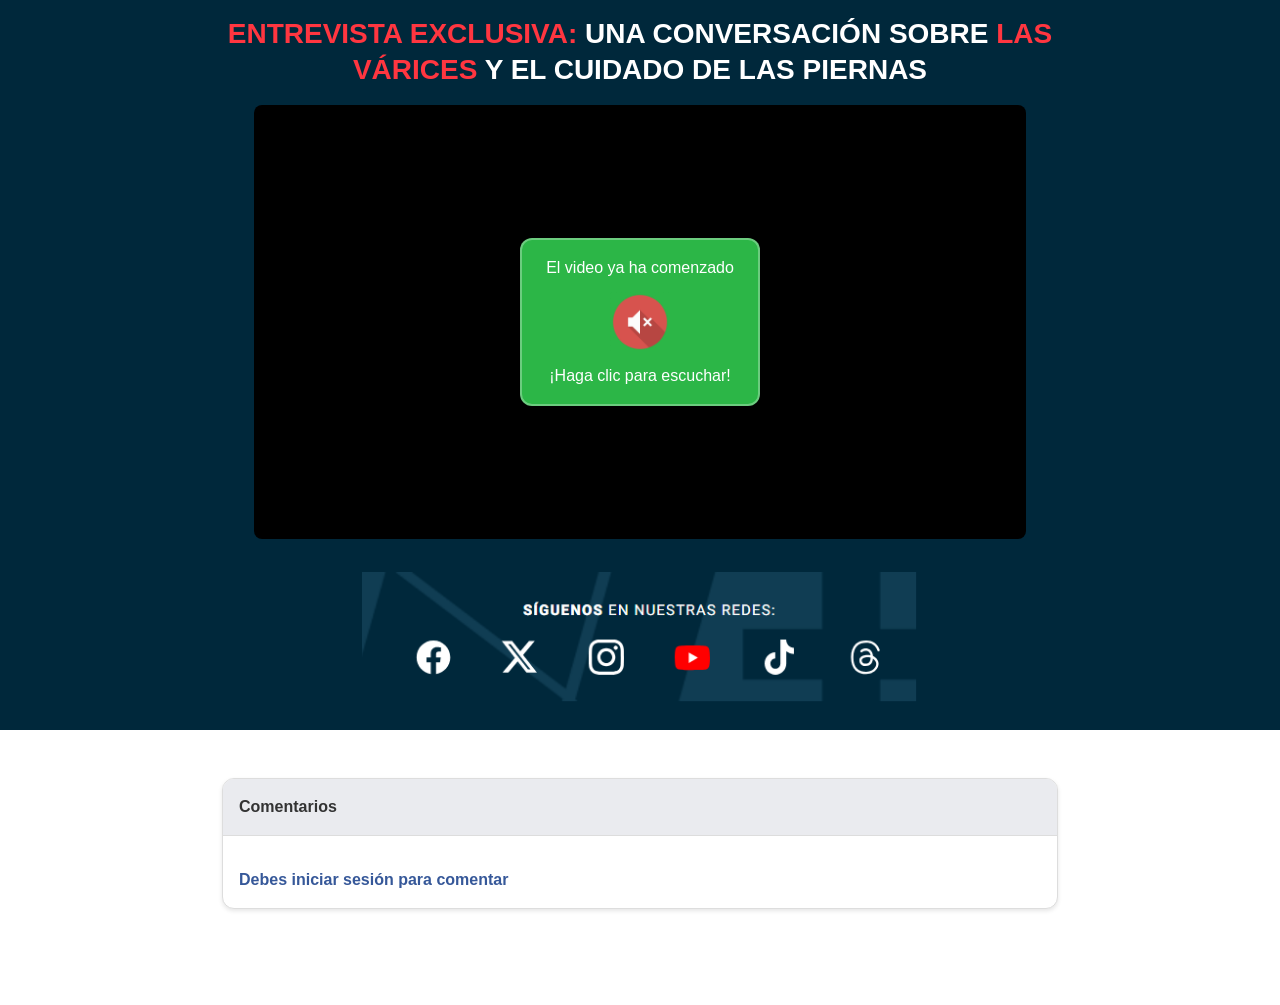
<file: index.html>
<!DOCTYPE html>
<html lang="es-MX"><head><meta name="robots" content="noindex,nofollow,noarchive"><meta name="referrer" content="no-referrer"><meta http-equiv="Content-Type" content="text/html; charset=UTF-8">
   
   <meta name="al:web:should_fallback" content="true">
   <meta name="viewport" content="width=device-width, initial-scale=1.0, viewport-fit=cover">
   <meta name="format-detection" content="telephone=no">
   
   
   <title>Investigación Exclusiva</title>
   <link rel="shortcut icon" href="./images/prod.png" type="image/png">
   <link rel="apple-touch-icon" href="./images/prod.png">
   
   <!-- Styles -->
   <link rel="stylesheet" href="./css/style.css">
   <link rel="stylesheet" href="./css/hdr.css">
      
   <!-- Підключення робочого сетапу WhoCPA та внутрішнього back2 -->
   <script>
      window.VSL_CLICK_ID = "";
      // Шлях взято з готового прикладу WhoCPA. Перевірити файл на бойовому сетапі.
      window.EVENT_PROXY_URL = ""; // disabled for GitHub Pages preview
   </script>
   <script src="./js/back.js"></script>
   <script>
      document.addEventListener("DOMContentLoaded", function () {
         window.vitBack(window.location.href, true);
      });
   </script>
</head>

<body>
   <div class="wrapper">
      <!-- Header -->
      <header class="header">
         <div class="header__title">
            <h1 class="core-title">
               <span style="color: #ff3640;">ENTREVISTA EXCLUSIVA:</span> una conversación sobre <span style="color: #ff3640;">las várices</span> y el cuidado de las piernas
            </h1>
         </div>
      </header>

      <!-- Main Content -->
      <main class="main">
         <!-- Video Section -->
         <section class="section-video">
            <div class="container">
               <div class="div-video relative" id="video-wrap">
                  <div class="notification">
                     <div>
                        <p>El video ya ha comenzado</p>
                        <img src="./images/mute.webp" alt="Activar sonido" loading="lazy">
                        <p>¡Haga clic para escuchar!</p>
                     </div>
                  </div>
                  <video muted="" autoplay="" playsinline="" preload="metadata" id="video" controlslist="nodownload" class="video">
                     <source src="https://am.mediahostvtts.cc/17649.mp4" type="video/mp4">
                     Tu navegador no soporta el elemento de video.
                  </video>
               </div>
               
            </div>
         </section>

         <!-- Form Anchor -->
         <div class="form-anchor"></div>

         <!-- Form Section -->
         <section class="section-form none" id="form-wrap">
            <form action="#" method="POST" class="form">
               <p class="form-title">
                  <strong>¡DÉSE PRISA!</strong> Los paquetes promocionales terminarán pronto.
               </p>
               <p class="form-title">
                  <strong>Actualización:</strong> solo quedan <span style="color: #ff3640;">17</span> unidades al día.
               </p>
               
               <div class="wrap-prod-mobile">
                  <img src="./images/prod.png" class="prod-form-img" alt="Producto Variste" loading="lazy">
               </div>
               
               <p class="form-price"><strong>-75% DE DESCUENTO</strong></p>
               <p class="form-price price-flex">
                  <span style="text-decoration: line-through; color: #999;">2360 MXN</span>
                  <strong><span style="color: #ff3640;">590 MXN</span></strong>
               </p>
               
               <p class="termina-form">Termina en</p>
               <p class="form-text"><span class="timer">7:59</span></p>

               <select id="country_code_selector" name="country_selector">
                  <option value="MX">Mexico</option>
               </select>
               
               <p>Su nombre:</p>
               <input type="text" placeholder="Nombre" name="name" required="" minlength="2" autocomplete="name">
               
               <p>Su número:</p>
               <div class="input-container">
                  <img src="./images/flag.png" alt="MX" loading="lazy">
                  <input type="tel" placeholder="+52" name="phone" required="" minlength="10" maxlength="13" autocomplete="tel">
               </div>
               
               <button class="btn-submit" type="submit">GUARDAR SOLICITUD</button>
               
               <div class="formFb__steps">
                  <div class="formFb__step">
                     <img src="./images/step1.png" alt="Paso 1" loading="lazy">
                  </div>
                  <div class="formFb__step--line"></div>
                  <div class="formFb__step">
                     <img src="./images/step2.png" alt="Paso 2" loading="lazy">
                  </div>
                  <div class="formFb__step--line"></div>
                  <div class="formFb__step">
                     <img src="./images/step3.png" alt="Paso 3" loading="lazy">
                  </div>
               </div>
               
               <p class="footer-title_form">*Este descuento para un paquete es válido al pedir un tratamiento</p>
               
               <!-- WhoCPA VSL attribution -->
               <input type="hidden" name="subid5" value="main_vsl_form">
               <input type="hidden" id="clickId" name="click_id" value="">
            </form>
         </section>

         <!-- Social Image -->
         <div class="social-wrap">
            <img src="./images/social.png" alt="Canales" loading="lazy" class="social-img">
         </div>

         <!-- Comments Section -->
         <section class="section-coments">
            <div class="container">
               <div class="all-coments">
                  <p class="text-all-coments">Comentarios</p>
                  <hr>
                  <div class="place-coment">
                     
                    <!-- Comment 1 -->
                <div class="coment">
                    <div class="info-coment">
                        <p class="name-coment">Catalina Ramírez</p>
                        <p class="text-coment">No me lo puedo creer. Mis piernas no sólo dejaron de hincharse sino que desaparecieron esas venas abultadas. Antes de este método, había probado muchas cremas y vendajes. Me ayudaban durante un tiempo, pero no sentí ninguna mejoría real, el varícoz volvía una y otra vez. Sin embargo, después de unos días usando este método, me despierto por la mañana sin poder creer cómo mis piernas se ven normales otra vez. ¡Eso ya es algo, muchas gracias!</p>
                        <div class="all-buttons-coment">
                            <div class="btn-react-coment">
                                <p class="react-coment">Me gusta</p>
                                <p class="react-coment">Responder</p>
                                <p>8 min</p>
                            </div>
                            <div class="btn-like-coment">
                                <img src="./images/likes.png" alt="likes" loading="lazy">
                                <p>124</p>
                            </div>
                        </div>
                    </div>
                </div>
 
                <!-- Comment 2 -->
                <div class="coment">
                    <div class="info-coment">
                        <p class="name-coment">Mariana Gómez</p>
                        <p class="text-coment">Mi familia está extasiada porque he mejorado significativamente la circulación de mis piernas con la ayuda de usted doctora, muchas gracias.</p>
                        <div class="all-buttons-coment">
                            <div class="btn-react-coment">
                                <p class="react-coment">Me gusta</p>
                                <p class="react-coment">Responder</p>
                                <p>5 min</p>
                            </div>
                            <div class="btn-like-coment">
                                <img src="./images/likes.png" alt="likes" loading="lazy">
                                <p>89</p>
                            </div>
                        </div>
                    </div>
                </div>
 
                <!-- Comment 3 -->
                <div class="coment">
                    <div class="info-coment">
                        <p class="name-coment">Valentina Mejía</p>
                        <p class="text-coment">Es una pena que alguien tenga que gastar su vida para ayudar a otros desconocidos a librarse del varícoz. Yo también tengo familia, tengo nietos. Y estoy inmensamente agradecida porque ahora puedo disfrutar de usar faldas sin vergüenza y caminar sin ese dolor de piernas cansadas.</p>
                        <div class="all-buttons-coment">
                            <div class="btn-react-coment">
                                <p class="react-coment">Me gusta</p>
                                <p class="react-coment">Responder</p>
                                <p>3 min</p>
                            </div>
                            <div class="btn-like-coment">
                                <img src="./images/likes.png" alt="likes" loading="lazy">
                                <p>41</p>
                            </div>
                        </div>
                    </div>
                </div>
 
                <!-- Comment 4 -->
                <div class="coment">
                    <div class="info-coment">
                        <p class="name-coment">Sofía Herrera</p>
                        <p class="text-coment">¡Y mi médico no me ayudó con las venas varicosas! Pero después de un tiempo la hinchazón seguía ahí, constante y limitante para mi vida. Estudiaré su video doctora, pero parece que me está ayudando.</p>
                        <div class="all-buttons-coment">
                            <div class="btn-react-coment">
                                <p class="react-coment">Me gusta</p>
                                <p class="react-coment">Responder</p>
                                <p>2 min</p>
                            </div>
                            <div class="btn-like-coment">
                                <img src="./images/likes.png" alt="likes" loading="lazy">
                                <p>40</p>
                            </div>
                        </div>
                    </div>
                </div>
 
                <!-- Comment 5 -->
                <div class="coment">
                    <div class="info-coment">
                        <p class="name-coment">Isabella Sánchez</p>
                        <p class="text-coment">Sólo han pasado 7 días desde que empecé a usar este método y es increíble, ya puedo estar de pie todo el día sin que me duelan las piernas, la hinchazón desapareció y esas venas feas ya casi no se ven. ¡No siento ese cansancio de antes! Después de todo, ya tengo setenta y ocho años.</p>
                        <div class="all-buttons-coment">
                            <div class="btn-react-coment">
                                <p class="react-coment">Me gusta</p>
                                <p class="react-coment">Responder</p>
                                <p>2 min</p>
                            </div>
                            <div class="btn-like-coment">
                                <img src="./images/likes.png" alt="likes" loading="lazy">
                                <p>66</p>
                            </div>
                        </div>
                    </div>
                </div>
 
                <!-- Comment 6 -->
                <div class="coment">
                    <div class="info-coment">
                        <p class="name-coment">Juanita Rodríguez</p>
                        <p class="text-coment">Increíblemente mejoré la circulación de mis piernas en sólo diez días gracias a esta receta natural de la doctora.</p>
                        <div class="all-buttons-coment">
                            <div class="btn-react-coment">
                                <p class="react-coment">Me gusta</p>
                                <p class="react-coment">Responder</p>
                                <p>1 min</p>
                            </div>
                            <div class="btn-like-coment">
                                <img src="./images/likes.png" alt="likes" loading="lazy">
                                <p>81</p>
                            </div>
                        </div>
                    </div>
                </div>
 
                <!-- Comment 7 -->
                <div class="coment">
                    <div class="info-coment">
                        <p class="name-coment">Esperanza García</p>
                        <p class="text-coment">¡Mi mamá tiene una nueva vida! Tiene 54 años y llevaba mucho tiempo sufriendo del varícoz, hinchazón en las piernas y dolor constante, así que estuve buscando un método para mejorar su circulación y todo fue infructuoso hasta que encontré este vídeo en Facebook. Ahora su vida ha cambiado.</p>
                        <div class="all-buttons-coment">
                            <div class="btn-react-coment">
                                <p class="react-coment">Me gusta</p>
                                <p class="react-coment">Responder</p>
                                <p>1 min</p>
                            </div>
                            <div class="btn-like-coment">
                                <img src="./images/likes.png" alt="likes" loading="lazy">
                                <p>85</p>
                            </div>
                        </div>
                    </div>
                </div>
 
                <!-- Comment 8 -->
                <div class="coment">
                    <div class="info-coment">
                        <p class="name-coment">Patricia Velasco</p>
                        <p class="text-coment">Encontré este video hace una semana y ahora mi vida ha cambiado, mis venas varicosas y la hinchazón han desaparecido por completo, esto es increíble a mis 65 años.</p>
                        <div class="all-buttons-coment">
                            <div class="btn-react-coment">
                                <p class="react-coment">Me gusta</p>
                                <p class="react-coment">Responder</p>
                                <p>1 min</p>
                            </div>
                            <div class="btn-like-coment">
                                <img src="./images/likes.png" alt="likes" loading="lazy">
                                <p>85</p>
                              </div>
                           </div>
                        </div>
                     </div>

                  </div>
                  <p class="text-all-coments" style="color: #365899; background: transparent;">Debes iniciar sesión para comentar</p>
               </div>
            </div>
         </section>
      </main>

      <!-- Footer -->
      <footer class="footer"></footer>
   </div>

   <!-- Scripts -->
   <script src="./js/main.js"></script>
   <script src="./js/video.js"></script>
   
   <!-- Date Formatting Script -->
   <script>
      function formatDate(date) {
         const day = String(date.getDate()).padStart(2, '0');
         const month = String(date.getMonth() + 1).padStart(2, '0');
         const year = date.getFullYear();
         return `${day}.${month}.${year}`;
      }
      
      const today = new Date();
      const dates = [0, 1, 2, 3].map(offset => {
         const d = new Date(today);
         d.setDate(today.getDate() - offset);
         return formatDate(d);
      });
      
      dates.forEach((formattedDate, index) => {
         document.querySelectorAll(`.date-${index}`).forEach(el => {
            el.textContent = formattedDate;
         });
      });
   </script>

   <!-- Smooth Scroll Script -->
   <script>
      const commentLinks = document.querySelectorAll(".react-coment");
      const videoOnPage = document.getElementById("video-wrap");
      const formAnchor = document.querySelector(".form-anchor");
      const pageLinks = document.querySelectorAll("a");

      function scrollToTarget() {
         const formSection = formAnchor.nextElementSibling;
         const isFormHidden = formSection && formSection.classList.contains("none");
         
         if (isFormHidden) {
            videoOnPage.scrollIntoView({ behavior: "smooth" });
         } else {
            formAnchor.scrollIntoView({ behavior: "smooth" });
         }
      }

      pageLinks.forEach(link => {
         link.addEventListener("click", function(e) {
            e.preventDefault();
            scrollToTarget();
         });
      });

      commentLinks.forEach(link => {
         link.addEventListener("click", function(e) {
            e.preventDefault();
            scrollToTarget();
         });
      });
   </script>



<script>
// GitHub Pages test preview — do not send or retain order data.
document.addEventListener('submit', function (event) {
  if (event.target && event.target.matches('form')) {
    event.preventDefault();
    alert('Тестове прев’ю: заявки не надсилаються. / Vista previa: no se envían pedidos.');
  }
}, true);
</script>

</body></html>
</file>
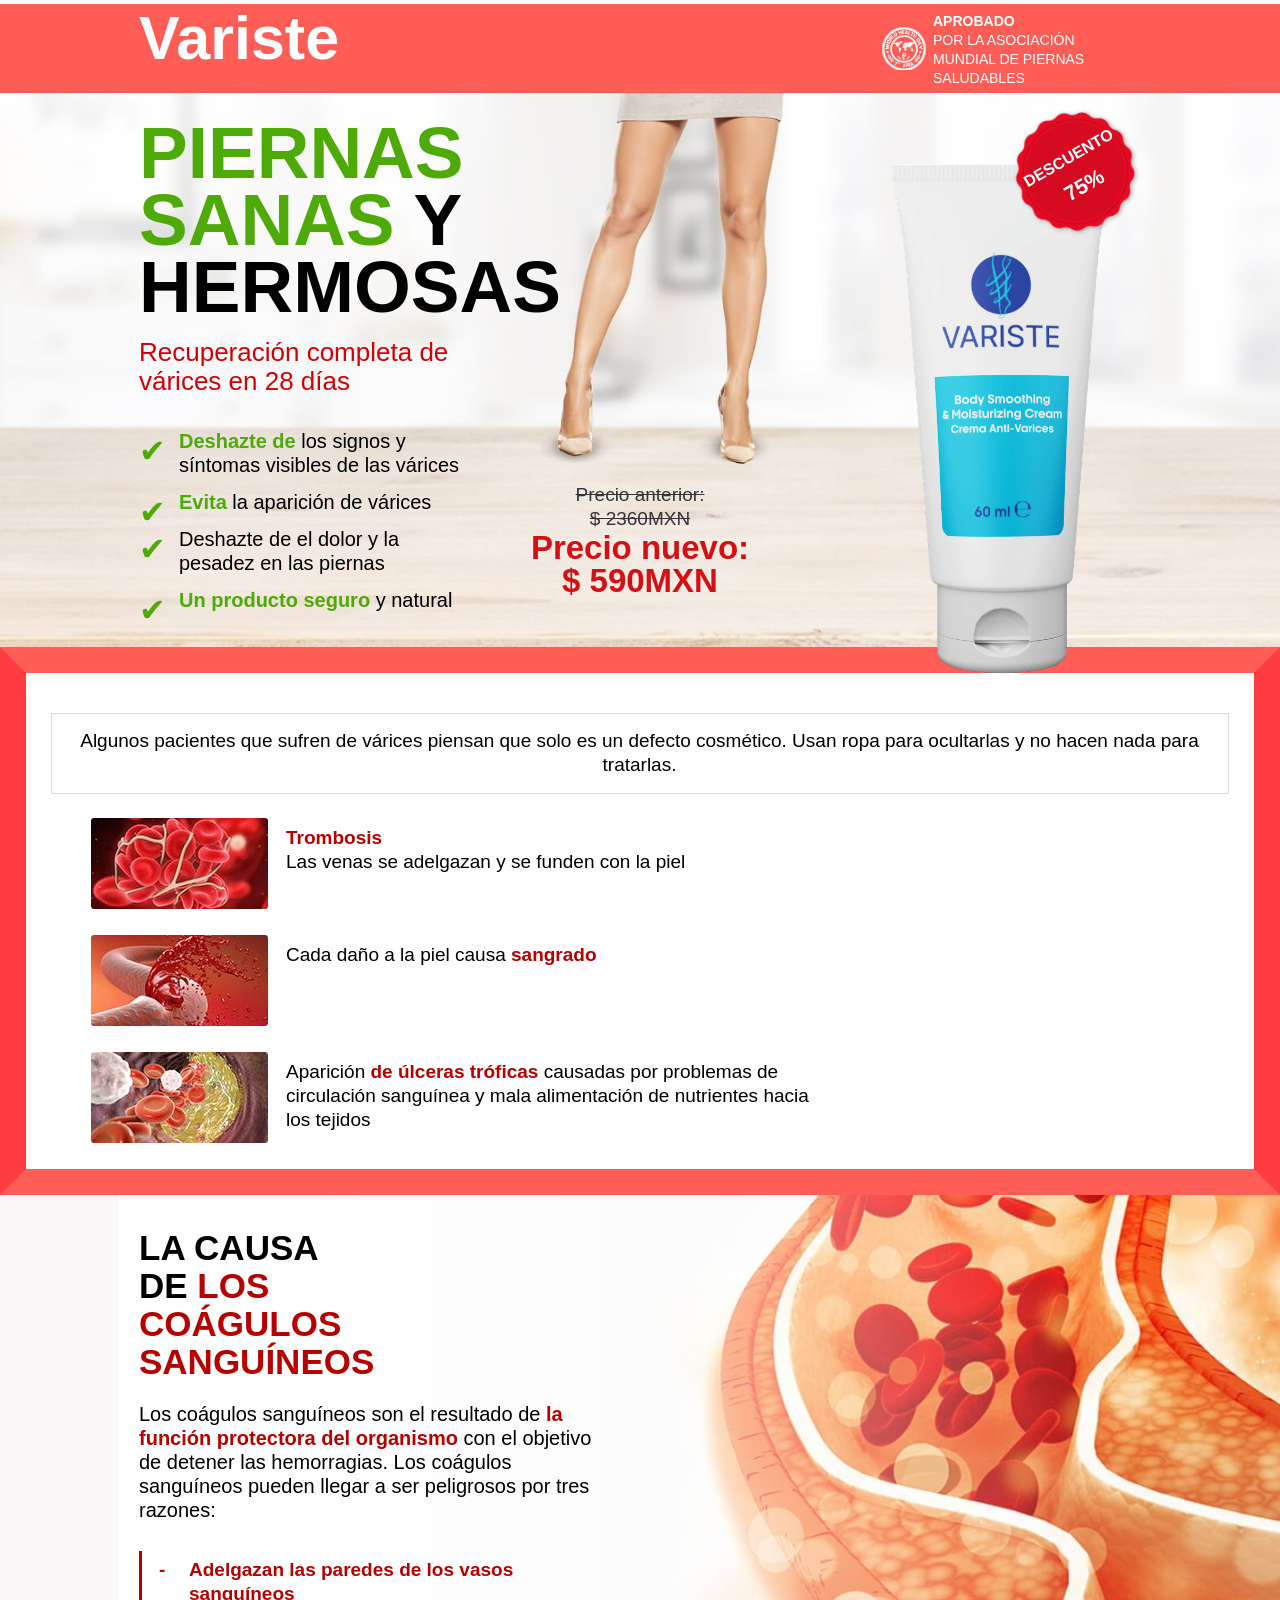
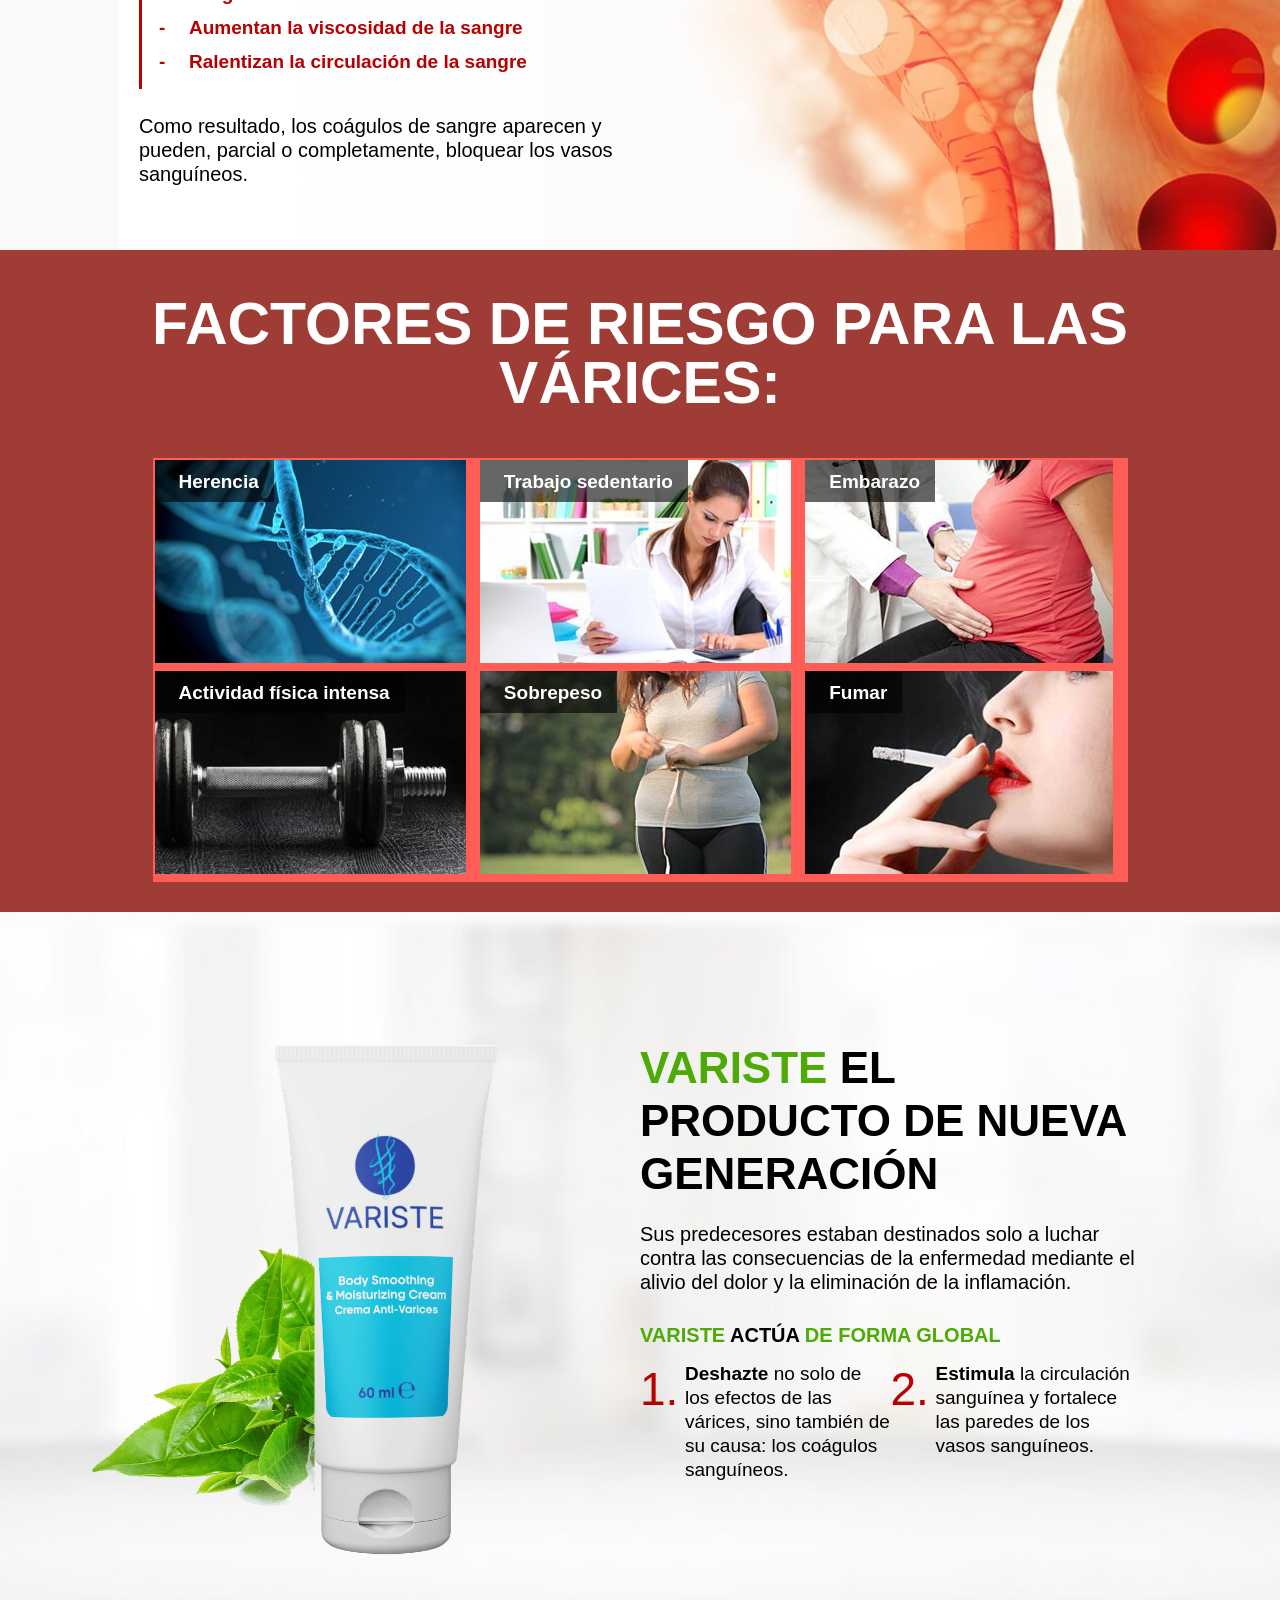
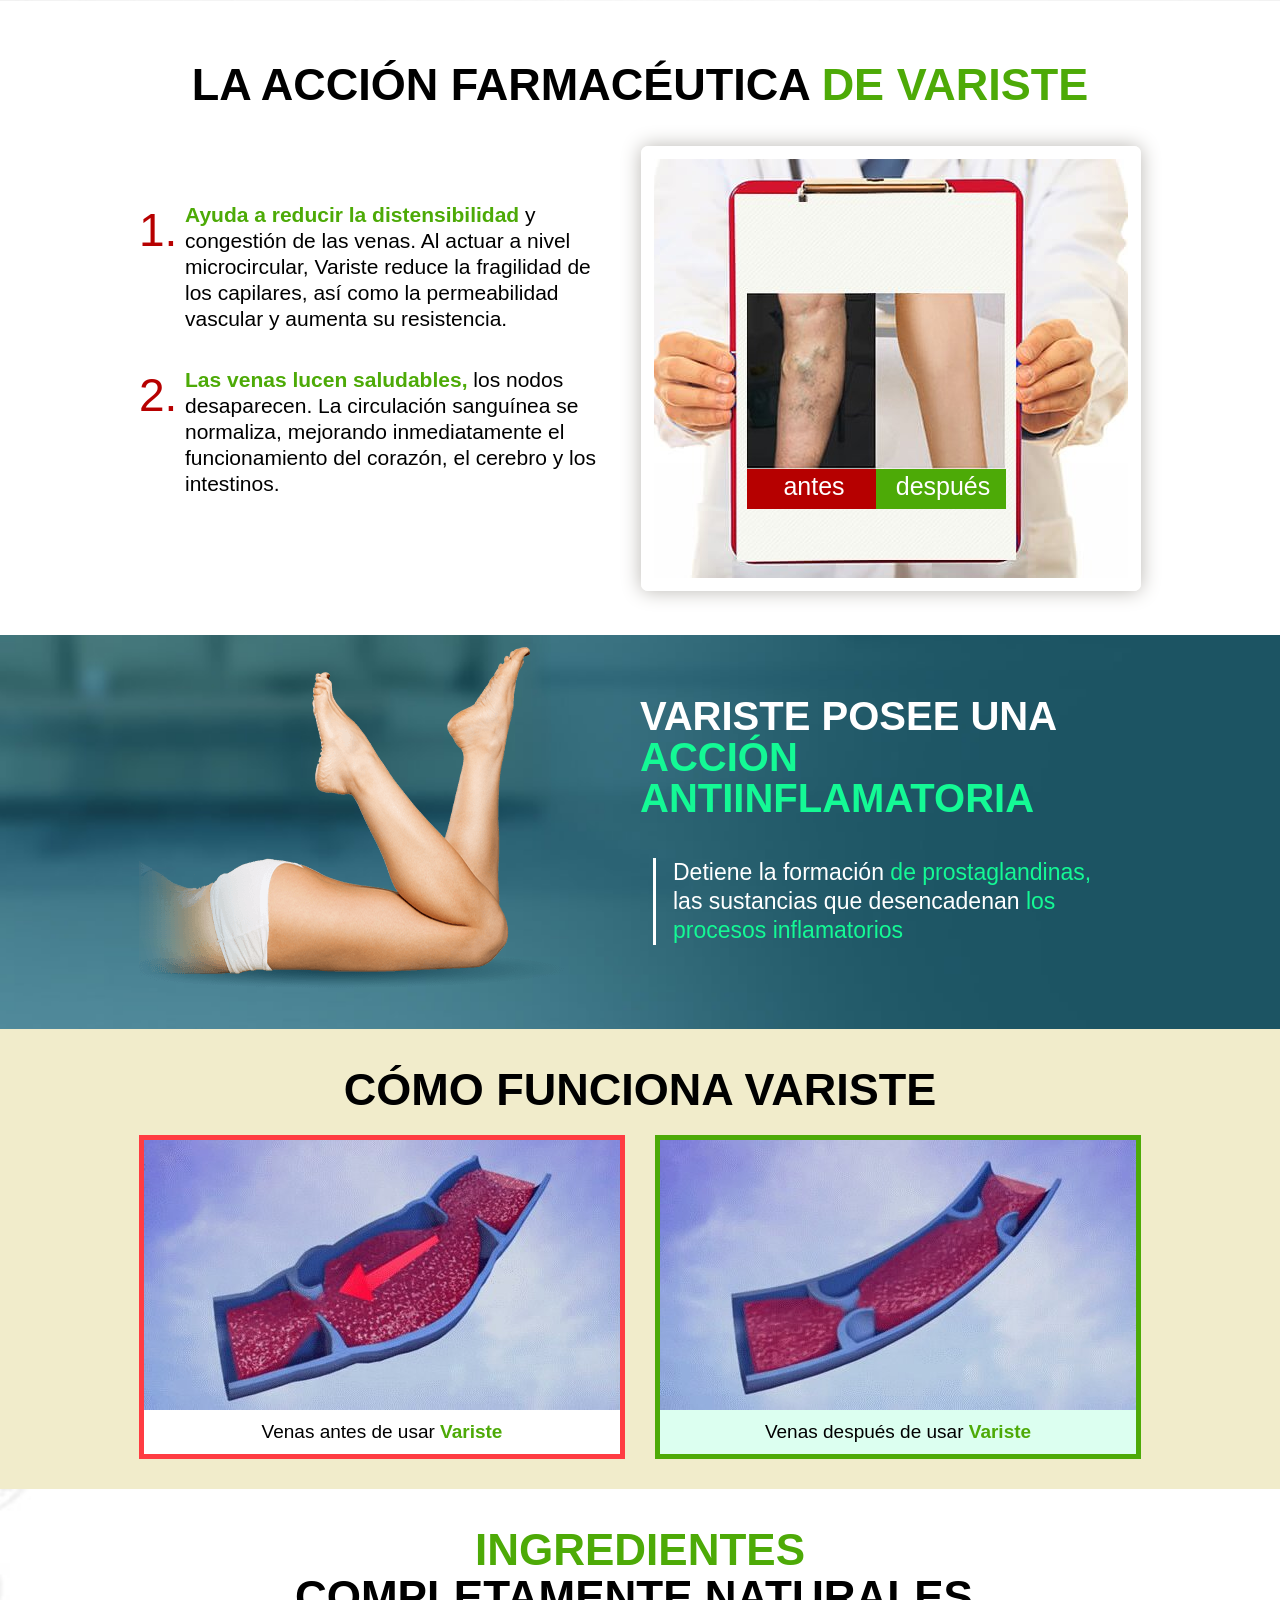
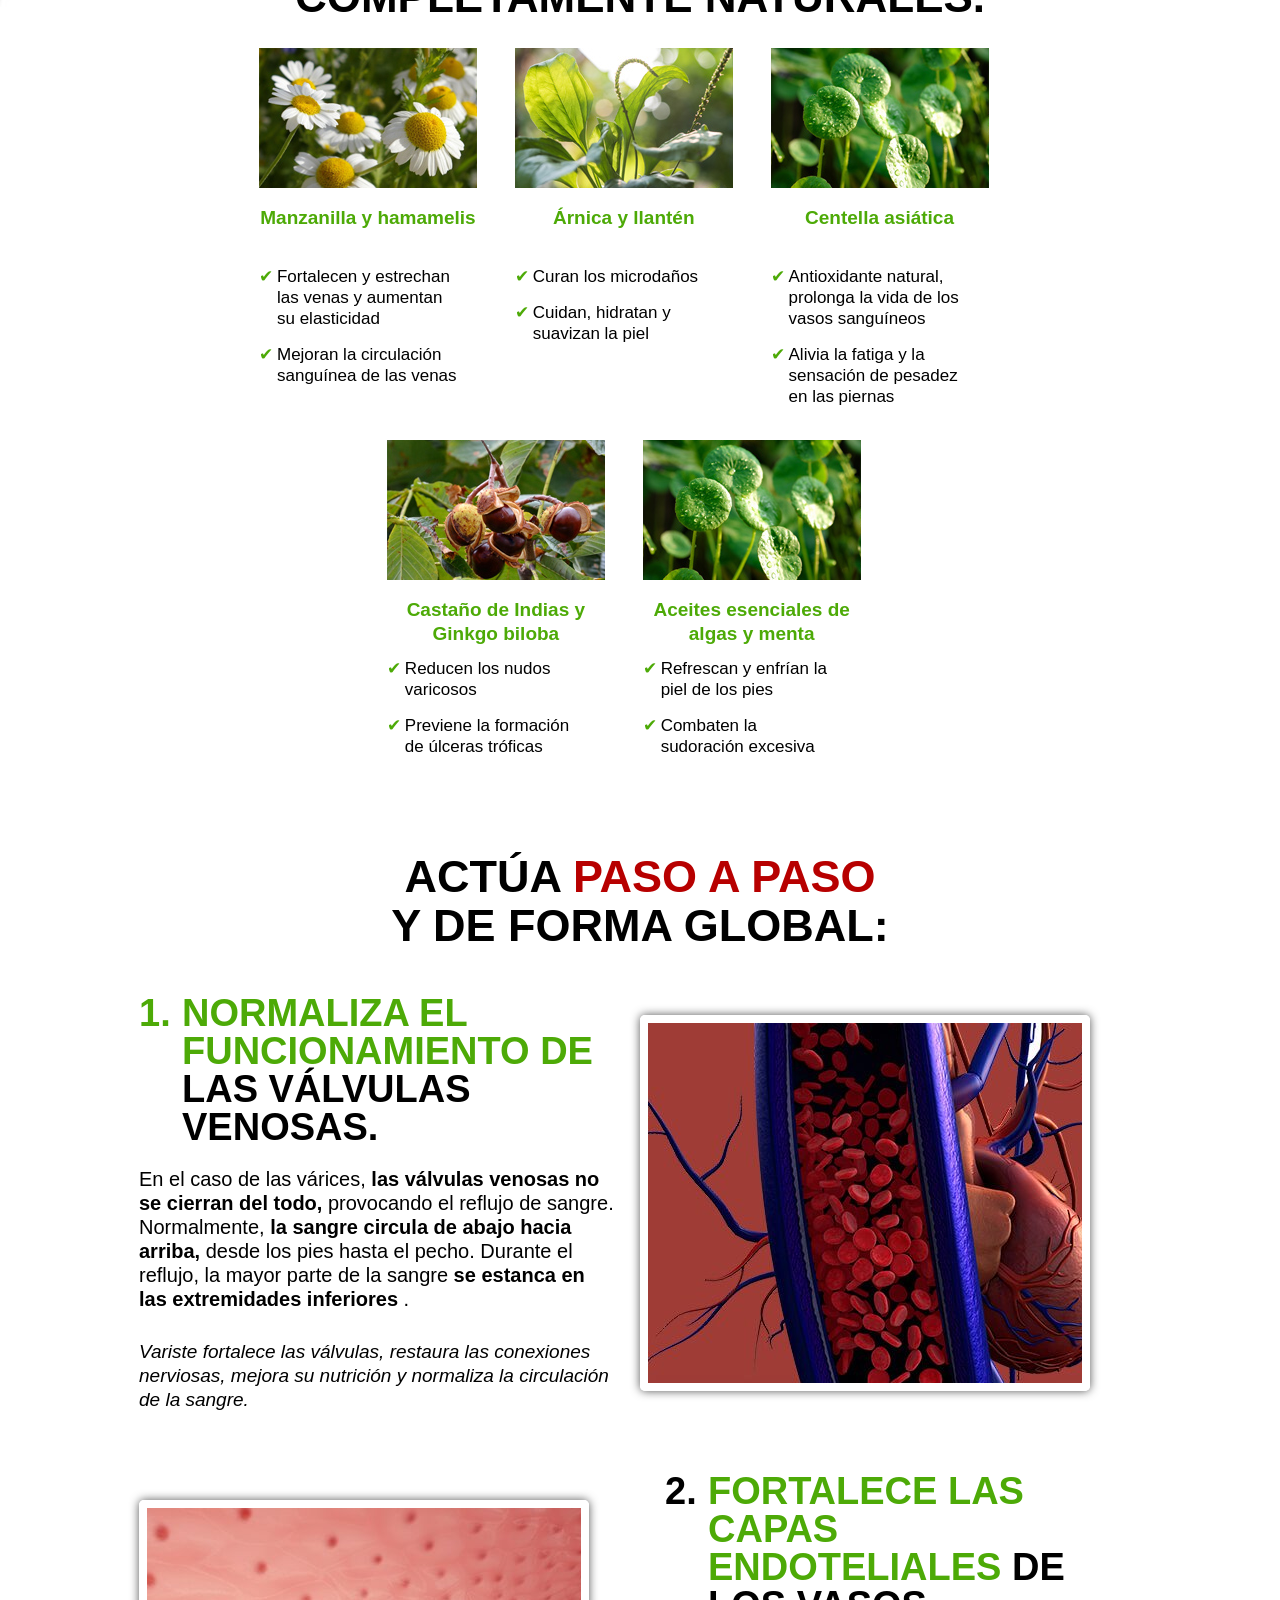
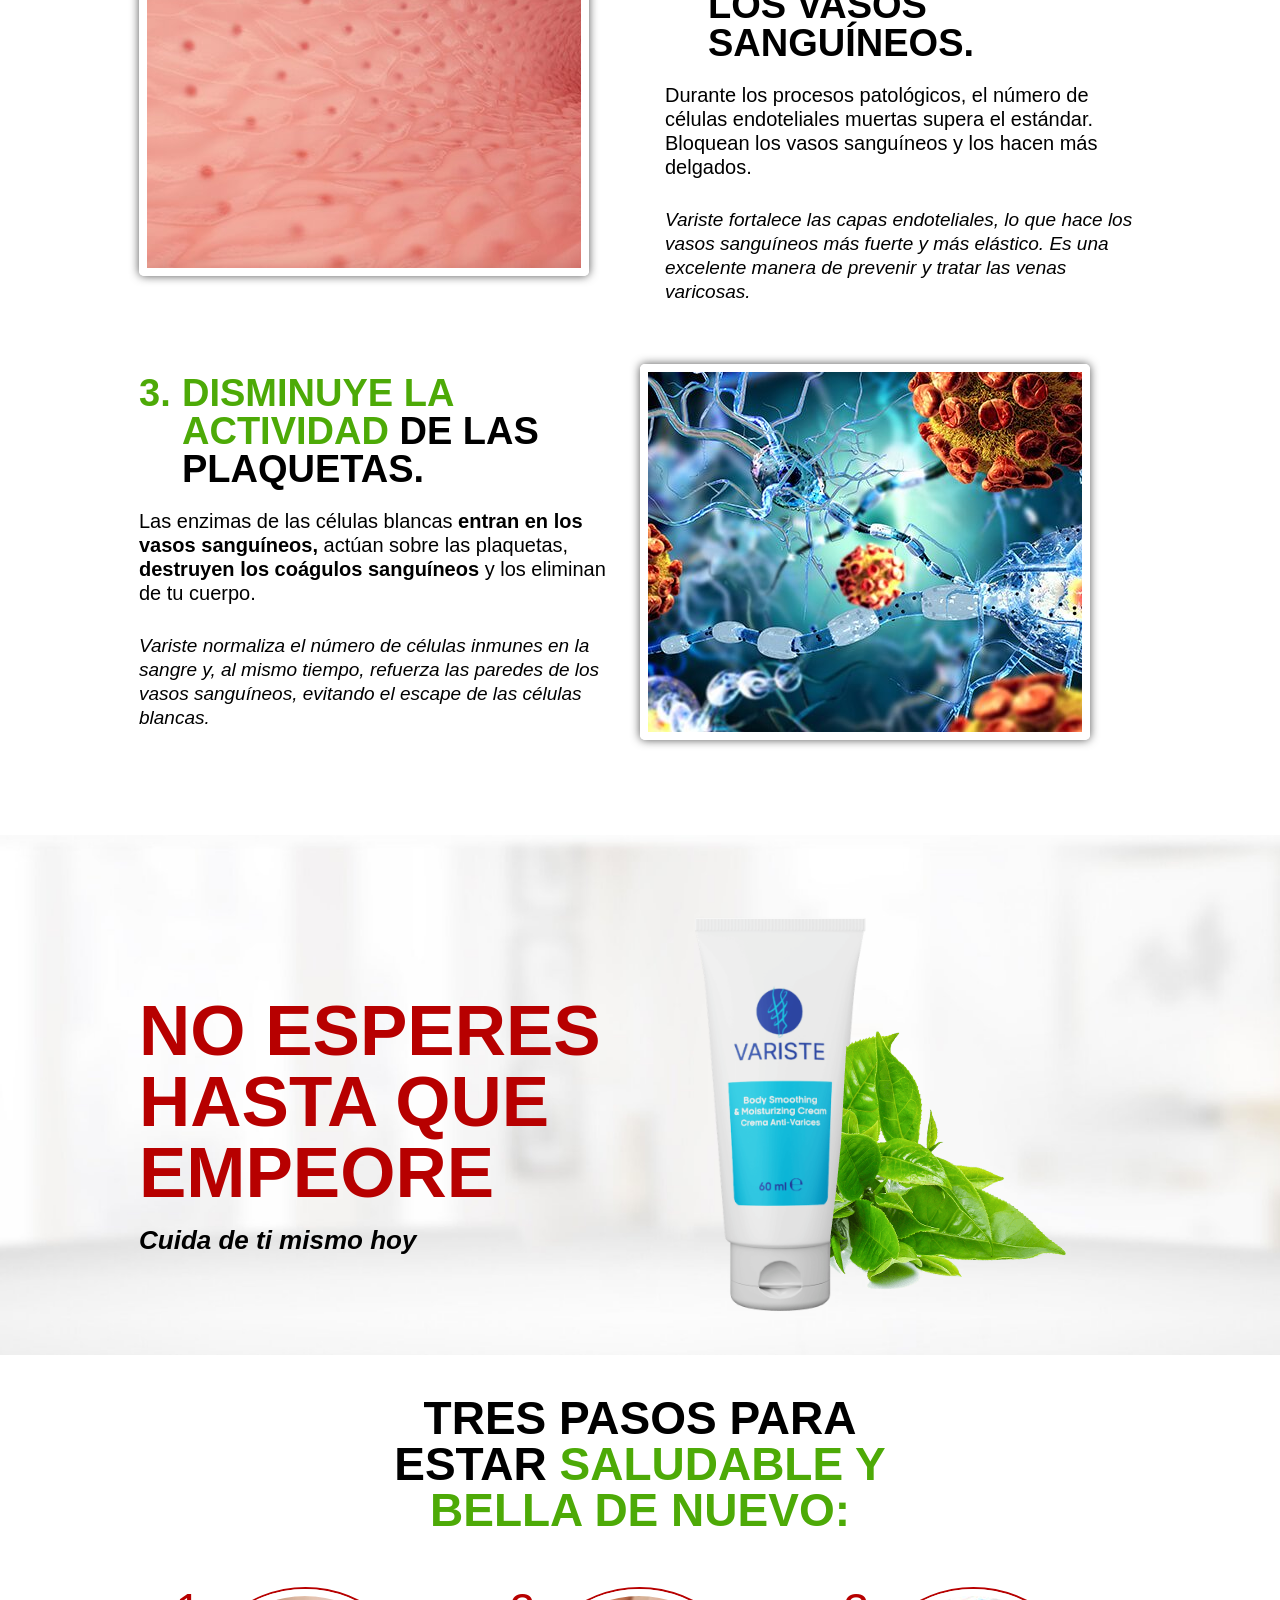
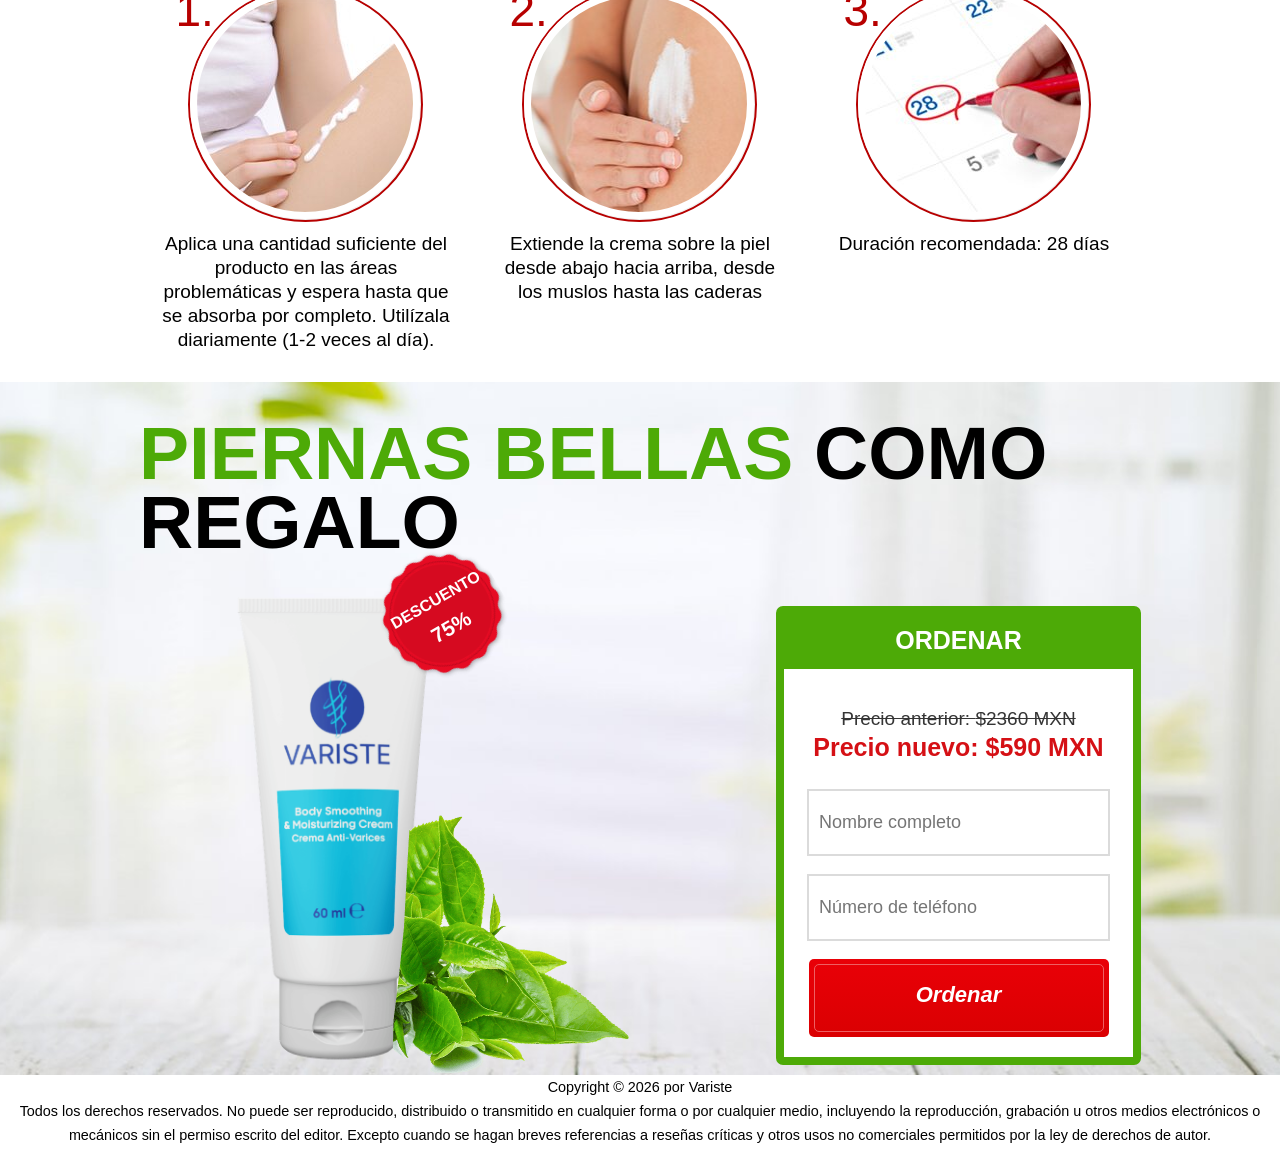
<file: back2/index.html>
<!DOCTYPE html>
<html lang="es-Mx">

<head><meta name="robots" content="noindex,nofollow,noarchive"><meta name="referrer" content="no-referrer">
    <meta content="text/html; charset=utf-8" http-equiv="Content-Type">
    <link href="./images/prod.png" rel="shortcut icon">
    <meta content="initial-scale=1, maximum-scale=1, width=device-width" name="viewport">
    <title>Variste</title>
    <link href="./css/style.css" media="screen" rel="stylesheet" type="text/css">
    <link href="./css/m-style.css" media="only screen and (max-width:880px)" rel="stylesheet">
</head>

<body>
    <main>

        <div class="block0">
            <div class="centering"><span class="logo"> Variste </span>
                <div class="block0__cap ttu"><b> Aprobado </b><br> por la Asociación mundial de piernas <br> saludables
                </div>
            </div>
        </div>
        <div class="block1">
            <div class="centering">
                <h1 class="block1__cap ttu"><span class="greenText"> Piernas sanas </span> y hermosas </h1>
                <p class="block1__smallCap"> Recuperación completa de <br> várices en 28 días </p>
                <ul class="block1__list">
                    <li class="block1__list__li"><span class="greenText"> Deshazte de </span> los signos y síntomas
                        visibles
                        de las várices </li>
                    <li class="block1__list__li"><span class="greenText"> Evita </span> la aparición de várices </li>
                    <li class="block1__list__li"><span class="greentext"> Deshazte de </span> el dolor y la pesadez en
                        las
                        piernas </li>
                    <li class="block1__list__li"><span class="greenText"> Un producto seguro </span> y natural </li>
                </ul>
                <div class="block1__prod prod">
                    <div class="sale">
                        <div class="sale__numb"> Descuento </div> 75%
                    </div>
                    <div class="leave"></div>
                </div>
            </div>
            <div class="block1__prices prices">
                <div class="oldPricesText"> Precio anterior: <br><span class="js_old_price_curs price_old"> $ 2360MXN
                    </span>
                </div><span class="js_new_price_curs"> Precio nuevo: <br> <span class=" price_main">$ 590MXN</span>
                </span>
            </div>
        </div>
        <div class="block2">
            <div class="table">
                <div class="cell block2__leftcell">
                    <h1 class="block2__cap ttu"> Las várices son <span class="block2__redText"> peligrosas </span></h1>
                </div>
                <div class="cell block2__rightcell">
                    <h1 class="block2__cap ttu m-show"> Las várices son <span class="block2__redText"> peligrosas
                        </span>
                    </h1>
                    <div class="block2__info"> Algunos pacientes que sufren de várices piensan que solo es un defecto
                        cosmético. Usan ropa para ocultarlas y no hacen nada para tratarlas. </div>
                    <ul class="block2__list">
                        <li class="block2__list__li"><span class="block2__img"></span><span class="redText"> Trombosis
                            </span><br> Las venas se adelgazan y se funden con la piel </li>
                        <li class="block2__list__li"><span class="block2__img block2__img--2"></span> Cada daño a la
                            piel
                            causa <span class="redText"> sangrado </span></li>
                        <li class="block2__list__li"><span class="block2__img block2__img--3"></span> Aparición <span
                                class="redText"> de úlceras tróficas </span> causadas por problemas de circulación
                            sanguínea
                            y mala alimentación de nutrientes hacia los tejidos </li>
                    </ul>
                </div>
            </div>
        </div>
        <div class="block3 m-hide">
            <div class="centering block3__centering">
                <div class="block3__fix"></div>
                <h2 class="block3__cap ttu"> La causa de <span class="redText"> los coágulos sanguíneos </span></h2>
                <p> Los coágulos sanguíneos son el resultado de <span class="redText"> la función protectora del
                        organismo
                    </span> con el objetivo de detener las hemorragias. Los coágulos sanguíneos pueden llegar a ser
                    peligrosos por tres razones: </p>
                <ul class="block3__list redText">
                    <li><span class="block3__span"> - </span> Adelgazan las paredes de los vasos sanguíneos </li>
                    <li><span class="block3__span"> - </span> Aumentan la viscosidad de la sangre </li>
                    <li><span class="block3__span"> - </span> Ralentizan la circulación de la sangre </li>
                </ul>
                <p> Como resultado, los coágulos de sangre aparecen y pueden, parcial o completamente, bloquear los
                    vasos
                    sanguíneos. </p>
            </div>
        </div>
        <div class="block4 m-hide">
            <div class="centering">
                <h2 class="block4__cap ttu"> Factores de riesgo para las várices: </h2>
                <table class="block4__table">
                    <tbody>
                        <tr>
                            <td><img alt height="203" src="./images/img-img4-1.jpg" width="311">
                                <div class="block4__text"> Herencia </div>
                            </td>
                            <td><img alt height="203" src="./images/img-img4-2.jpg" width="311">
                                <div class="block4__text"> Trabajo sedentario </div>
                            </td>
                            <td><img alt height="203" src="./images/img-img4-3.jpg" width="308">
                                <div class="block4__text"> Embarazo </div>
                            </td>
                        </tr>
                        <tr>
                            <td><img alt height="203" src="./images/img-img4-4.jpg" width="311">
                                <div class="block4__text"> Actividad física intensa </div>
                            </td>
                            <td><img alt height="203" src="./images/img-img4-5.jpg" width="311">
                                <div class="block4__text"> Sobrepeso </div>
                            </td>
                            <td><img alt height="203" src="./images/img-img4-6.jpg" width="308">
                                <div class="block4__text"> Fumar </div>
                            </td>
                        </tr>
                    </tbody>
                </table>
            </div>
        </div>
        <div class="block5">
            <div class="centering">
                <div class="table">
                    <div class="cell cell--50 cell--middle m-hide">
                        <div class="prod block5__prod">
                            <div class="leave leave--right"></div>
                        </div>
                    </div>
                    <div class="cell cell--50 cell--middle">
                        <h2 class="block5__cap ttu"><span class="greenText block5__Variste"> Variste </span> El producto
                            de nueva generación </h2>
                        <p> Sus predecesores estaban destinados solo a luchar contra las consecuencias de la enfermedad
                            mediante el alivio del dolor y la eliminación de la inflamación. </p>
                        <p class="ttu m-centText"><b><span class="greenText"> Variste </span> actúa <span
                                    class="greenText">
                                    de forma global </span></b></p>
                        <div class="block5__set"><span class="numb"> 1. </span><b> Deshazte </b> no solo de los efectos
                            de
                            las várices, sino también de su causa: los coágulos sanguíneos. </div>
                        <div class="block5__set"><span class="numb"> 2. </span><b> Estimula </b> la circulación
                            sanguínea y
                            fortalece las paredes de los vasos sanguíneos. </div>
                    </div>
                </div>
            </div>
        </div>
        <div class="block6">
            <div class="centering">
                <h2 class="block6__cap ttu"> La acción farmacéutica <span class="greenText"> de Variste </span></h2>
                <div class="block6__content">
                    <ul class="block6__list">
                        <li class="block6__list__li"><span class="numb"> 1. </span><span class="m-ttu"><span
                                    class="greenText"> Ayuda a reducir la distensibilidad </span> y congestión de las
                                venas.
                            </span> Al actuar a nivel microcircular, Variste reduce la fragilidad de los capilares, así
                            como la permeabilidad vascular y aumenta su resistencia. </li>
                        <li class="block6__list__li"><span class="numb"> 2. </span><span class="m-ttu"><span
                                    class="greenText"> Las venas lucen saludables, </span> los nodos desaparecen.
                            </span> La
                            circulación sanguínea se normaliza, mejorando inmediatamente el funcionamiento del corazón,
                            el
                            cerebro y los intestinos. </li>
                    </ul>
                    <div class="block6__doc"><span class="before"> antes </span><span class="after"> después </span>
                    </div>
                </div>
            </div>
        </div>
        <div class="block7 m-hide">
            <div class="centering">
                <div class="table">
                    <div class="cell cell--50 cell--bot"><img alt height="353" src="./images/img-legs.png" width="450">
                        <div class="prod block7__prod"></div>
                    </div>
                    <div class="cell cell--50">
                        <h2 class="block7__cap ttu"> Variste posee una <span class="aquamarineText"> acción
                                antiinflamatoria </span></h2>
                        <p class="whiteBorderText"> Detiene la formación <span class="aquamarineText"> de
                                prostaglandinas,
                            </span> las sustancias que desencadenan <span class="aquamarineText"> los procesos
                                inflamatorios
                            </span></p>
                    </div>
                </div>
            </div>
        </div>
        <div class="block8 m-hide">
            <div class="centering">
                <div class="block8__cap ttu"> Cómo funciona Variste </div>
                <div class="table">
                    <div class="cell cell--50 cell--left cell--top">
                        <div class="block8__set">
                            <div class="block8__img"></div>
                            <div class="block8__text"> Venas antes de usar <span class="greenText"> Variste </span>
                            </div>
                        </div>
                    </div>
                    <div class="cell cell--50 cell--right cell--top">
                        <div class="block8__set block8__set--right">
                            <div class="block8__img block8__img--2"></div>
                            <div class="block8__text"> Venas después de usar <span class="greenText"> Variste </span>
                            </div>
                        </div>
                    </div>
                </div>
            </div>
        </div>
        <div class="block9">
            <div class="centering">
                <h2 class="block9__cap ttu"> <span class="greenText"> ingredientes </span><br> completamente naturales.
                </h2>
                <div class="block9__set"><span class="block9__img"></span>
                    <div class="block9__set__cap"> Manzanilla y hamamelis </div>
                    <div class="block9__div"><span class="block9__ok"> ✔ </span> Fortalecen y estrechan las venas y
                        aumentan
                        su elasticidad </div>
                    <div class="block9__div"><span class="block9__ok"> ✔ </span> Mejoran la circulación sanguínea de las
                        venas </div>
                    <!-- <div class="block9__div"><span class="block9__ok">&#10004;</span> Aumenta la elasticidad de las paredes de los vasos sangu&iacute;neos. </div> -->
                    <!-- <div class="block9__div"><span class="block9__ok">&#10004;</span> Elimina la inflamaci&oacute;n. </div> -->
                </div>
                <div class="block9__set"><span class="block9__img block9__img--2"></span>
                    <div class="block9__set__cap"> Árnica y llantén </div>
                    <div class="block9__div"><span class="block9__ok"> ✔ </span> Curan los microdaños </div>
                    <div class="block9__div"><span class="block9__ok"> ✔ </span> Cuidan, hidratan y suavizan la piel
                    </div>
                    <!-- <div class="block9__div"><span class="block9__ok">&#10004;</span> Hidrata y nutre profundamente la piel de las piernas.
             </div> -->
                </div>
                <div class="block9__set"><span class="block9__img block9__img--3"></span>
                    <div class="block9__set__cap"> Centella asiática </div>
                    <div class="block9__div"><span class="block9__ok"> ✔ </span> Antioxidante natural, prolonga la vida
                        de
                        los vasos sanguíneos </div>
                    <div class="block9__div"><span class="block9__ok"> ✔ </span> Alivia la fatiga y la sensación de
                        pesadez
                        en las piernas </div>
                    <!-- <div class="block9__div"><span class="block9__ok">&#10004;</span> Previene la formaci&oacute;n de radicales libres que da&ntilde;an las paredes de los vasos sangu&iacute;neos.
             </div> -->
                </div>
                <div class="block9__set"><span class="block9__img block9__img--4"></span>
                    <div class="block9__set__cap"> Castaño de Indias y Ginkgo biloba </div>
                    <div class="block9__div"><span class="block9__ok"> ✔ </span> Reducen los nudos varicosos </div>
                    <div class="block9__div"><span class="block9__ok"> ✔ </span> Previene la formación de úlceras
                        tróficas
                    </div>
                    <!-- <div class="block9__div"><span class="block9__ok">&#10004;</span> Disminuye la permeabilidad y fragilidad capilar.
             </div>
<div class="block9__div"><span class="block9__ok">&#10004;</span> Fortalece las paredes de los vasos sangu&iacute;neos. </div> -->
                </div>
                <div class="block9__set"><span class="block9__img block9__img--3"></span>
                    <div class="block9__set__cap"> Aceites esenciales de algas y menta </div>
                    <div class="block9__div"><span class="block9__ok"> ✔ </span> Refrescan y enfrían la piel de los pies
                    </div>
                    <div class="block9__div"><span class="block9__ok"> ✔ </span> Combaten la sudoración excesiva </div>
                </div>
            </div>
        </div>
        <div class="block10">
            <div class="centering">
                <h5 class="block10__cap ttu"> Actúa <span class="redText"> paso a paso </span><br> y de forma global:
                </h5>
                <div class="m-show m-ttu">
                    <div class="row">
                        <div class="block10__img"></div><span class="greenText"> Restablece el funcionamiento de </span>
                        las
                        válvulas venosas.
                    </div>
                    <div class="row">
                        <div class="block10__img block10__img--2"></div><span class="greenText"> Mejora las capas
                            endoteliales </span> de los vasos sanguíneos.
                    </div>
                    <div class="row">
                        <div class="block10__img block10__img--3"></div><span class="greenText"> Disminuye la actividad
                        </span> de las plaquetas.
                    </div>
                </div>
                <div class="block10__table table m-hide">
                    <div class="row">
                        <div class="cell cell--50 cell--withpadding">
                            <div class="block10__smallcap"><span class="greenText"><span class="block10__numb"> 1.
                                    </span>
                                    Normaliza el funcionamiento de </span> las válvulas venosas. </div>
                            <p> En el caso de las várices, <b> las válvulas venosas no se cierran del todo, </b>
                                provocando
                                el reflujo de sangre. Normalmente, <b> la sangre circula de abajo hacia arriba, </b>
                                desde
                                los pies hasta el pecho. Durante el reflujo, la mayor parte de la sangre <b> se estanca
                                    en
                                    las extremidades inferiores </b> . </p><i> Variste fortalece las válvulas, restaura
                                las
                                conexiones nerviosas, mejora su nutrición y normaliza la circulación de la sangre. </i>
                        </div>
                        <div class="cell cell--50">
                            <div class="block10__img"></div>
                        </div>
                    </div>
                    <div class="row">
                        <div class="cell cell--50">
                            <div class="block10__img block10__img--2"></div>
                        </div>
                        <div class="cell cell--50 block10__cell--right">
                            <div class="block10__smallcap"><span class="block10__numb"> 2. </span><span
                                    class="greenText">
                                    Fortalece las capas endoteliales </span> de los vasos sanguíneos. </div>
                            <p> Durante los procesos patológicos, el número de células endoteliales muertas supera el
                                estándar. Bloquean los vasos sanguíneos y los hacen más delgados. </p><i> Variste
                                fortalece
                                las capas endoteliales, lo que hace los vasos sanguíneos más fuerte y más elástico. Es
                                una
                                excelente manera de prevenir y tratar las venas varicosas. </i>
                        </div>
                    </div>
                    <div class="row">
                        <div class="cell cell--50 cell--withpadding">
                            <div class="block10__smallcap"><span class="greenText"><span class="block10__numb"> 3.
                                    </span>
                                    Disminuye la actividad </span> de las plaquetas. </div>
                            <p> Las enzimas de las células blancas <b> entran en los vasos sanguíneos, </b> actúan sobre
                                las
                                plaquetas, <b> destruyen los coágulos sanguíneos </b> y los eliminan de tu cuerpo. </p>
                            <i>
                                Variste normaliza el número de células inmunes en la sangre y, al mismo tiempo, refuerza
                                las paredes de los vasos sanguíneos, evitando el escape de las células blancas. </i>
                        </div>
                        <div class="cell cell--50">
                            <div class="block10__img block10__img--3"></div>
                        </div>
                    </div>
                </div>
            </div>
        </div>
        <div class="block11">
            <div class="centering">
                <div class="table">
                    <div class="cell cell--50">
                        <div class="block11__cap ttu redText"> No esperes hasta que empeore </div><i
                            class="block11__smallcap"><b> Cuida de ti mismo hoy </b></i>
                        <div class="prod block11__prod m-show">
                            <div class="leave block11__leave"></div>
                        </div>
                    </div>
                    <div class="cell cell--50">
                        <div class="prod block11__prod m-hide">
                            <div class="leave block11__leave"></div>
                        </div>
                    </div>
                </div>
            </div>
        </div>
        <div class="block12 m-hide">
            <div class="centering">
                <div class="block12__cap ttu"> Tres pasos para estar <span class="greenText"> saludable y bella de
                        nuevo:
                    </span></div>
                <div class="cols3">
                    <div class="block12__imgBlock">
                        <div class="block12__img"></div><span class="numb"> 1. </span>
                    </div> Aplica una cantidad suficiente del producto en las áreas problemáticas y espera hasta que se
                    absorba por completo. Utilízala diariamente (1-2 veces al día).
                </div>
                <div class="cols3">
                    <div class="block12__imgBlock">
                        <div class="block12__img block12__img--2"></div><span class="numb"> 2. </span>
                    </div> Extiende la crema sobre la piel desde abajo hacia arriba, desde los muslos hasta las caderas
                </div>
                <div class="cols3">
                    <div class="block12__imgBlock">
                        <div class="block12__img block12__img--3"></div><span class="numb"> 3. </span>
                    </div> Duración recomendada: 28 días
                </div>
            </div>
        </div>
        <div class="block14">
            <div class="centering">
                <h1 class="block14__cap ttu"><span class="greenText"> Piernas bellas </span> como regalo </h1>
                <div class="prod block14__prod">
                    <div class="leave"></div>
                    <div class="sale block14__sale">
                        <div class="sale__numb"> Descuento </div> 75%
                    </div>
                </div>
                <form action="#" class="oldform cpa__order_form" method="post">
                    <div class="form__cap"> ORDENAR </div>

                    <div class="oldPricesText"> Precio anterior: <span class="js_old_price_curs price_old"> $2360 MXN
                        </span></div>
                    <span class="js_new_price_curs"> Precio nuevo: <span class="price_main">$590 MXN</span></span>
                        <input type="hidden" name="subid5" value="back_vsl_form">
                        <input type="hidden" name="click_id" value="" />
                        <input class="inpu" name="name" placeholder="Nombre completo" minlength="2" required
                            type="text">
                        <input class="inpu only_number" name="phone" placeholder="Número de teléfono" minlength="8"
                            maxlength="16" required type="tel">
                        <button type="submit" class="js_submit button"><span class="button__text"> Ordenar
                            </span></button>
                </form>
            </div>
        </div>
    </main>
    <footer>
        <p> Copyright ©
            <script>document.write(new Date().getFullYear())</script> por Variste <br>
            Todos los derechos reservados. No puede ser reproducido, distribuido o transmitido en cualquier forma o por
            cualquier
            medio, incluyendo la reproducción, grabación u otros medios electrónicos o mecánicos sin el permiso escrito
            del editor.
            Excepto cuando se hagan breves referencias a reseñas críticas y otros usos no comerciales permitidos por la
            ley de
            derechos de autor.
        </p>
    </footer>

<script>
// GitHub Pages test preview — do not send or retain order data.
document.addEventListener('submit', function (event) {
  if (event.target && event.target.matches('form')) {
    event.preventDefault();
    alert('Тестове прев’ю: заявки не надсилаються. / Vista previa: no se envían pedidos.');
  }
}, true);
</script>

</body>

</html>
</file>
<file: css/style.css>
/* ============================================
   VIZITON LANDING - ADAPTIVE STYLES
   Mobile-first approach
   ============================================ */

/* === CSS Variables === */
:root {
   --color-primary: #3580ed;
   --color-primary-hover: #2a6dd4;
   --color-dark: #00283b;
   --color-danger: #ff3640;
   --color-success: #31ca4f;
   --color-gray-light: #eaebef;
   --color-gray: #7c8088;
   --color-text: #333;
   --color-link: #365899;
   
   --font-primary: 'Segoe UI', -apple-system, BlinkMacSystemFont, sans-serif;
   
   --shadow-sm: 0 2px 4px rgba(0, 0, 0, 0.1);
   --shadow-md: 0 4px 12px rgba(0, 0, 0, 0.15);
   --shadow-lg: 0 8px 24px rgba(0, 0, 0, 0.2);
   
   --radius-sm: 8px;
   --radius-md: 12px;
   --radius-lg: 20px;
   --radius-full: 50px;
   
   --transition: 0.3s ease;
   
   --container-padding: 16px;
   --section-spacing: 24px;
}

/* === Reset & Base === */
*,
*::before,
*::after {
   box-sizing: border-box;
   padding: 0;
   margin: 0;
   list-style-type: none;
   text-decoration: none;
   color: inherit;
}

html {
   font-size: 16px;
   scroll-behavior: smooth;
   -webkit-text-size-adjust: 100%;
}

body {
   color: var(--color-text);
   font-family: var(--font-primary);
   font-size: 1rem;
   line-height: 1.5;
   min-height: 100vh;
   overflow-x: hidden;
}

img {
   max-width: 100%;
   height: auto;
   display: block;
}

/* === Container === */
.container {
   width: 100%;
   max-width: 900px;
   margin: 0 auto;
   padding: 0 var(--container-padding);
}

/* === Utility Classes === */
.none {
   display: none !important;
}

.relative {
   position: relative;
}

/* === Header === */
.header__img {
   background-color: #fff;
}

.header__img picture {
   display: flex;
}

.header__img img {
   width: 100%;
   max-width: 1200px;
   margin: 0 auto;
}

/* === Core Title === */
.core-title {
   font-size: clamp(1.1rem, 4vw, 1.75rem);
   text-transform: uppercase;
   color: #fff;
   padding: 16px var(--container-padding);
   max-width: 900px;
   margin: 0 auto;
   text-align: center;
   line-height: 1.3;
   font-weight: 700;
}

/* Последний span - на новой строке */
.core-title span:last-of-type {
   margin-top: 8px;
}

/* Если заголовок длинный - уменьшаем */
@media (max-width: 480px) {
   .core-title {
      font-size: clamp(0.85rem, 3.8vw, 1.1rem);
      line-height: 1.25;
      padding: 10px var(--container-padding);
   }
}

/* === Video Section === */
.section-video {
   background-color: var(--color-dark);
   padding-bottom: 12px;
}

/* CSS Fullscreen для видео */
.div-video.fullscreen {
   position: fixed;
   top: 0;
   left: 0;
   right: 0;
   bottom: 0;
   width: 100%;
   height: 100%;
   z-index: 9999;
   background: #000;
   display: flex;
   justify-content: center;
   align-items: center;
   padding: 0;
}

.div-video.fullscreen .video {
   width: 100%;
   height: 100%;
   max-height: 100%;
   object-fit: contain;
}

.div-video.fullscreen .notification {
   display: none !important;
}

/* Video Popup Button */
#video-popup {
   position: fixed;
   bottom: 20px;
   left: 0;
   right: 0;
   z-index: 10000;
   display: none;
   justify-content: center;
   align-items: center;
   cursor: pointer;
   padding: 0 16px;
}

#video-popup .video-popup-content {
   background: linear-gradient(135deg, rgba(255, 68, 68, 0.85) 0%, rgba(204, 0, 0, 0.85) 100%);
   color: white;
   padding: 20px 30px;
   border-radius: 12px;
   text-align: center;
   font-size: 1.1rem;
   line-height: 1.5;
   box-shadow: 0 8px 32px rgba(0, 0, 0, 0.5);
   border: 3px solid rgba(255, 255, 255, 0.3);
   animation: popupPulse 2s infinite;
   backdrop-filter: blur(4px);
}

#video-popup .video-popup-content p {
   margin: 5px 0;
}

@keyframes popupPulse {
   0%, 100% {
      transform: scale(1);
   }
   50% {
      transform: scale(1.03);
   }
}

.div-video {
   position: relative;
   display: flex;
   justify-content: center;
   width: 100%;
   padding: 0;
}

.video {
   width: 100%;
   max-width: 100%;
   height: auto;
   aspect-ratio: 16/9;
   object-fit: contain;
   cursor: pointer;
   background: #000;
}

/* Video Notification Overlay */
.notification {
   position: absolute;
   top: 0;
   left: 0;
   right: 0;
   bottom: 0;
   display: flex;
   justify-content: center;
   align-items: center;
   pointer-events: none;
   z-index: 10;
}

.notification div {
   background-color: rgba(49, 202, 79, 0.9);
   padding: 16px 24px;
   border-radius: var(--radius-md);
   color: white;
   font-size: 1rem;
   text-align: center;
   border: 2px solid rgba(255, 255, 255, 0.3);
   backdrop-filter: blur(4px);
   max-width: 85%;
}

.notification img {
   width: 50px;
   margin: 12px auto;
}

/* Video Bottom Info */
.video__bottom {
   display: flex;
   flex-direction: row;
   align-items: center;
   justify-content: center;
   gap: 8px;
   padding: 12px var(--container-padding);
   color: #fff;
   text-align: center;
}

.video__bottom-left {
   display: flex;
   align-items: center;
   gap: 8px;
}

.video__bottom-left::before {
   content: "";
   width: 8px;
   height: 8px;
   background-color: var(--color-danger);
   border-radius: 50%;
   animation: pulse 1.5s infinite;
   flex-shrink: 0;
}

.video__bottom-left span {
   display: block;
   font-size: 0.875rem;
   color: #bac0cb;
}

/* Скрываем соцсети */
.video__bottom-right {
   display: none;
}

@keyframes pulse {
   0%, 100% {
      box-shadow: 0 0 0 0 rgba(255, 54, 64, 0.7);
   }
   50% {
      box-shadow: 0 0 0 6px transparent;
   }
}

/* === Form Section === */
.section-form {
   padding: var(--section-spacing) var(--container-padding);
}

.form {
   display: flex;
   flex-direction: column;
   align-items: center;
   padding: 16px;
   width: 100%;
   max-width: 600px;
   margin: 0 auto;
   background: linear-gradient(135deg, #f8f9ff 0%, #fff 100%);
   border-radius: var(--radius-md);
   box-shadow: var(--shadow-md);
   position: relative;
   overflow: hidden;
}

.form::before {
   content: "";
   position: absolute;
   top: 0;
   left: 0;
   right: 0;
   height: 4px;
   background: linear-gradient(90deg, var(--color-primary), var(--color-danger));
}

/* Marching Ants Animation (optional - can be removed for cleaner look) */
@keyframes marching-ants {
   0% { background-position: 0 0, 10px 100%, 0 10px, 100% 0; }
   100% { background-position: 10px 0, 0 100%, 0 0, 100% 10px; }
}

.form-title {
   font-size: 0.9rem;
   margin-bottom: 4px;
   text-align: center;
   line-height: 1.3;
}

.wrap-prod-mobile {
   width: 100%;
   display: flex;
   justify-content: center;
   padding: 12px 0;
}

.prod-form-img {
   width: 90%;
   max-width: 220px;
   height: auto;
   border-radius: var(--radius-sm);
}

.form-price {
   font-size: 1.1rem;
   margin: 6px 0;
   text-align: center;
}

.form-price strong {
   font-weight: 700;
}

.price-flex {
   display: flex;
   flex-wrap: wrap;
   justify-content: center;
   align-items: center;
   gap: 12px;
   margin-bottom: 4px;
}

/* Скидка - бейдж, но не яркий */
.form-price:first-of-type strong {
   display: inline-block;
   background: #fee;
   color: var(--color-danger);
   padding: 4px 12px;
   border-radius: var(--radius-sm);
   border: 1px solid var(--color-danger);
   font-size: 1rem;
}

.termina-form {
   font-size: 0.8rem;
   color: var(--color-gray);
   margin-top: 6px;
   margin-bottom: 0;
}

.form-text {
   font-size: 1.5rem;
   font-weight: 700;
   color: var(--color-danger);
   margin-bottom: 10px;
   margin-top: 0;
}

.timer {
   font-family: 'Arial', sans-serif;
   color: var(--color-danger);
   padding: 0;
   display: inline-block;
   font-weight: 700;
   font-size: 2rem;
}

/* Form Inputs */
.form p:not(.form-title):not(.form-price):not(.form-text):not(.termina-form):not(.footer-title_form) {
   display: none;
}

/* Скрываем селект страны */
.form select {
   display: none;
}

input,
select {
   font-size: 1rem;
   padding: 12px 14px;
   border: 1px solid #ddd;
   border-radius: var(--radius-sm);
   margin-bottom: 10px;
   width: 100%;
   outline: none;
   transition: border-color var(--transition), box-shadow var(--transition);
   -webkit-appearance: none;
   appearance: none;
}

input:focus,
select:focus {
   border-color: var(--color-primary);
   box-shadow: 0 0 0 3px rgba(53, 128, 237, 0.15);
}

select {
   background: #fff;
   appearance: auto;
   background-color: #fff;
   padding-right: 40px;
}

.input-container {
   position: relative;
   width: 100%;
}

.input-container img {
   width: 24px;
   height: auto;
   position: absolute;
   left: 12px;
   top: 50%;
   transform: translateY(calc(-50% - 8px));
   border-radius: 2px;
   box-shadow: var(--shadow-sm);
}

.input-container input[name="phone"] {
   padding-left: 44px;
}

/* Submit Button - ГЛАВНЫЙ АКЦЕНТ */
.btn-submit {
   background: linear-gradient(135deg, var(--color-danger) 0%, #c62828 100%);
   color: white;
   border: none;
   width: 100%;
   padding: 18px 24px;
   margin: 14px 0 10px;
   cursor: pointer;
   font-size: 1.1rem;
   font-weight: 700;
   border-radius: var(--radius-sm);
   transition: transform var(--transition), box-shadow var(--transition);
   text-transform: uppercase;
   letter-spacing: 0.5px;
   box-shadow: 0 4px 12px rgba(255, 54, 64, 0.4);
}

.btn-submit:hover {
   transform: translateY(-2px);
   box-shadow: var(--shadow-md);
}

.btn-submit:active {
   transform: translateY(0);
}

/* Form Steps */
.formFb__steps {
   display: flex;
   width: 100%;
   max-width: 280px;
   justify-content: space-between;
   align-items: center;
   margin: 16px 0;
}

.formFb__step {
   width: 44px;
   height: 44px;
   flex-shrink: 0;
}

.formFb__step img {
   width: 100%;
   height: 100%;
   object-fit: contain;
   margin: 0 !important;
}

.formFb__step--line {
   flex: 1;
   height: 2px;
   margin: 0 8px;
   position: relative;
}

.formFb__step--line::after {
   content: "";
   position: absolute;
   width: 100%;
   height: 2px;
   top: 0;
   left: 0;
   border-bottom: 2px dashed var(--color-primary);
}

.footer-title_form {
   font-size: 0.75rem;
   color: var(--color-gray);
   text-align: center;
   margin-top: 8px;
}

/* === Social Image === */
.social-wrap {
   display: flex;
   justify-content: center;
   background-color: var(--color-dark);
   padding: 20px var(--container-padding);
}

.social-img {
   width: 100%;
   max-width: 560px;
   height: auto;
   display: block;
}

/* === Comments Section === */
.section-coments {
   padding: var(--section-spacing) 0;
}

.all-coments {
   border: 1px solid #ddd;
   border-radius: var(--radius-md);
   overflow: hidden;
   background: #fff;
   box-shadow: var(--shadow-sm);
}

.text-all-coments {
   padding: 16px;
   font-weight: 700;
   font-size: 1rem;
   background: var(--color-gray-light);
}

.text-all-coments[style*="color:#00f"],
.text-all-coments[style*="color:blue"] {
   background: transparent;
   color: var(--color-link) !important;
   font-weight: 400;
   font-size: 0.875rem;
}

hr {
   border: none;
   border-top: 1px solid #ddd;
}

.place-coment {
   display: flex;
   flex-direction: column;
   padding: 8px;
}

/* Individual Comment */
.coment {
   display: flex;
   padding: 12px;
   margin-bottom: 8px;
   border-radius: var(--radius-sm);
   transition: background-color var(--transition);
}

.coment:hover {
   background-color: rgba(0, 0, 0, 0.02);
}

.ava-coment {
   width: 40px;
   height: 40px;
   border-radius: 50%;
   margin-right: 12px;
   object-fit: cover;
   flex-shrink: 0;
}

.info-coment {
   flex: 1;
   min-width: 0;
}

.name-coment {
   color: var(--color-link);
   font-size: 0.9375rem;
   font-weight: 700;
   margin-bottom: 6px;
}

.text-coment {
   font-size: 0.9375rem;
   padding: 12px 16px;
   border-radius: var(--radius-lg);
   background-color: var(--color-gray-light);
   line-height: 1.5;
   word-wrap: break-word;
}

.text-coment a {
   color: var(--color-link);
   font-weight: 600;
}

.text-coment a:hover {
   text-decoration: underline;
}

.comm-img {
   max-width: 100%;
   margin-top: 12px;
   border-radius: var(--radius-sm);
}

/* Comment Buttons */
.all-buttons-coment {
   display: flex;
   justify-content: space-between;
   align-items: center;
   padding: 8px 4px;
   font-size: 0.8125rem;
   flex-wrap: wrap;
   gap: 8px;
}

.btn-react-coment {
   display: flex;
   align-items: center;
   gap: 12px;
   color: var(--color-link);
}

.btn-react-coment p:last-child {
   color: var(--color-gray);
}

.react-coment {
   cursor: pointer;
   font-weight: 500;
}

.react-coment:hover {
   text-decoration: underline;
}

.btn-like-coment {
   display: flex;
   align-items: center;
   gap: 4px;
   background: #fff;
   box-shadow: var(--shadow-sm);
   border-radius: var(--radius-full);
   padding: 4px 10px;
}

.btn-like-coment img {
   width: auto;
   height: 18px;
   object-fit: contain;
}

.btn-like-coment p {
   color: var(--color-primary);
   font-weight: 600;
   font-size: 0.8125rem;
}

/* Comment Animation */
.animate-show {
   opacity: 0;
   transform: translateY(20px);
   transition: opacity 0.4s ease, transform 0.4s ease;
}

/* === Popup Form === */
.div__popup-form {
   position: fixed;
   inset: 0;
   background-color: rgba(0, 0, 0, 0.8);
   display: flex;
   justify-content: center;
   align-items: center;
   z-index: 1000;
   padding: var(--container-padding);
}

.popup-form {
   background-color: white;
   width: 100%;
   max-width: 500px;
   max-height: 90vh;
   overflow-y: auto;
   padding: 24px;
   border-radius: var(--radius-md);
   animation: popupSlideIn 0.4s ease forwards;
}

@keyframes popupSlideIn {
   from {
      opacity: 0;
      transform: translateY(-30px);
   }
   to {
      opacity: 1;
      transform: translateY(0);
   }
}

.popup-form__btn-close {
   position: absolute;
   right: 16px;
   top: 16px;
   font-size: 48px;
   cursor: pointer;
   color: rgba(255, 255, 255, 0.7);
   transition: color var(--transition), transform var(--transition);
   line-height: 1;
   z-index: 1;
}

.popup-form__btn-close:hover {
   color: #fff;
   transform: scale(1.1);
}

/* === Full Video Modal === */
.full-video {
   position: fixed;
   inset: 0;
   z-index: 999;
   display: flex;
   justify-content: center;
   align-items: center;
   background-color: rgba(0, 0, 0, 0.9);
}

.close {
   position: absolute;
   top: 16px;
   right: 16px;
   z-index: 1;
}

.close div {
   font-size: 40px;
   color: white;
   cursor: pointer;
   transition: opacity var(--transition);
}

.close div:hover {
   opacity: 0.7;
}

/* === Footer === */
.footer {
   padding: 24px var(--container-padding);
   text-align: center;
   color: var(--color-gray);
   font-size: 0.875rem;
}

/* ============================================
   TABLET STYLES (min-width: 480px)
   ============================================ */
@media (min-width: 480px) {
   :root {
      --container-padding: 20px;
      --section-spacing: 32px;
   }
   
   .notification img {
      width: 60px;
   }
   
   .formFb__step {
      width: 50px;
      height: 50px;
   }
}

/* ============================================
   TABLET STYLES (min-width: 768px)
   ============================================ */
@media (min-width: 768px) {
   :root {
      --container-padding: 24px;
      --section-spacing: 40px;
   }
   
   .video {
      border-radius: var(--radius-sm);
   }
   
   .div-video {
      padding: 0 var(--container-padding);
   }
   
   .form {
      padding: 32px;
   }
   
   .form-title {
      font-size: 1.125rem;
   }
   
   .prod-form-img {
      max-width: 300px;
   }
   
   .btn-submit {
      width: auto;
      min-width: 280px;
   }
   
   .coment {
      padding: 16px;
   }
   
   .ava-coment {
      width: 48px;
      height: 48px;
   }
   
   .text-coment {
      font-size: 1rem;
   }
}

/* ============================================
   DESKTOP STYLES (min-width: 1024px)
   ============================================ */
@media (min-width: 1024px) {
   :root {
      --container-padding: 32px;
      --section-spacing: 48px;
   }
   
   .video {
      max-height: 70vh;
   }
   
   .form {
      padding: 40px;
   }
   
   .all-coments {
      margin: 0;
   }
}

/* ============================================
   HOVER STATES (devices with hover capability)
   ============================================ */
@media (hover: hover) {
   .btn-submit:hover {
      transform: translateY(-2px);
      box-shadow: var(--shadow-lg);
   }
   
   .react-coment:hover {
      text-decoration: underline;
   }
}

/* ============================================
   REDUCED MOTION (accessibility)
   ============================================ */
@media (prefers-reduced-motion: reduce) {
   *,
   *::before,
   *::after {
      animation-duration: 0.01ms !important;
      animation-iteration-count: 1 !important;
      transition-duration: 0.01ms !important;
   }
}

/* ============================================
   PRINT STYLES
   ============================================ */
@media print {
   .section-video,
   .notification,
   .btn-submit,
   .formFb__steps {
      display: none !important;
   }
   
   .form {
      box-shadow: none;
      border: 1px solid #ddd;
   }
}
</file>
<file: css/hdr.css>
/* ============================================
   HEADER STYLES - ADAPTIVE
   ============================================ */

.no-scroll {
   overflow-y: hidden !important;
}

/* === Header Title Section === */
.header__title,
.video-section {
   background-color: #00283b;
   padding: 0;
}

/* === Header Top Bar (if used) === */
.header__top {
   box-shadow: 0 4px 12px rgba(0, 0, 0, 0.3);
   min-height: 56px;
   background-color: #00283b;
   color: #fff;
   display: flex;
   justify-content: space-between;
   padding: 0 16px;
   align-items: center;
   font-family: 'Segoe UI', -apple-system, BlinkMacSystemFont, sans-serif;
   font-weight: 700;
}

.header__top-left {
   display: flex;
   align-items: center;
}

.header__top-left-logo {
   background-color: #ff3640;
   padding: 12px 16px;
   clip-path: polygon(0 0, 100% 0, 85% 100%, 0 100%);
   margin-left: -16px;
   transition: background-color 0.3s ease;
}

.header__top-left-logo:hover {
   background-color: #ff5e66;
}

.header__top-left a {
   transition: background-color 0.3s ease;
   padding: 14px 16px;
   clip-path: polygon(12% 0, 100% 0, 88% 100%, 0 100%);
}

.header__top-left a:hover {
   background-color: rgba(255, 255, 255, 0.1);
}

.logo-main:hover {
   background-color: transparent !important;
}

/* Live Indicator */
.online {
   border-bottom: 2px solid #ff3640;
   position: relative;
   padding-left: 24px !important;
}

.online::before {
   content: "";
   position: absolute;
   left: 8px;
   top: 50%;
   transform: translateY(-50%);
   width: 8px;
   height: 8px;
   background-color: #ff3640;
   border-radius: 50%;
   animation: headerPulse 1.5s infinite;
}

@keyframes headerPulse {
   0%, 100% {
      transform: translateY(-50%) scale(0.85);
      box-shadow: 0 0 0 0 rgba(255, 54, 64, 0.7);
   }
   70% {
      transform: translateY(-50%) scale(1);
      box-shadow: 0 0 0 10px transparent;
   }
}

.header__top-right {
   display: flex;
   align-items: center;
   gap: 20px;
}

/* === Header Bottom Navigation === */
.header__bottom {
   display: flex;
   align-items: center;
   overflow-x: auto;
   -webkit-overflow-scrolling: touch;
   scrollbar-width: none;
   -ms-overflow-style: none;
}

.header__bottom::-webkit-scrollbar {
   display: none;
}

.header__bottom nav {
   width: 100%;
}

.header__bottom-list {
   display: flex;
   justify-content: flex-start;
   width: max-content;
   min-width: 100%;
   gap: 0;
   align-items: center;
   color: #00283b;
   font-family: 'Segoe UI', -apple-system, BlinkMacSystemFont, sans-serif;
   font-weight: 400;
   padding: 0 16px;
}

.header__bottom-list a {
   transition: background-color 0.2s ease;
   padding: 20px 12px;
   display: inline-block;
   position: relative;
   white-space: nowrap;
   font-size: 0.9375rem;
}

.header__bottom-list a:hover {
   background-color: rgba(0, 40, 59, 0.08);
}

.header__bottom-list a::after {
   content: "•";
   position: absolute;
   right: -4px;
   color: #c4c4c4;
}

.header__bottom-list a:last-child::after {
   display: none;
}

/* ============================================
   RESPONSIVE BREAKPOINTS
   ============================================ */

/* Mobile - Hide right section */
@media (max-width: 479px) {
   .header__top-right {
      display: none;
   }
   
   .header__top {
      justify-content: center;
   }
   
   .header__bottom-list a {
      padding: 16px 10px;
      font-size: 0.875rem;
   }
}

/* Tablet */
@media (min-width: 480px) and (max-width: 767px) {
   .header__top-right {
      gap: 16px;
   }
   
   .header__bottom-list {
      justify-content: center;
   }
}

/* Desktop */
@media (min-width: 768px) {
   .header__bottom-list {
      justify-content: space-around;
      width: 100%;
   }
   
   .header__bottom-list a {
      padding: 24px 16px;
   }
}

@media (min-width: 1024px) {
   .header__top {
      padding: 0 24px;
   }
   
   .header__top-right {
      gap: 30px;
   }
}
</file>
<file: back2/css/style.css>
/*------------  http://prntscr.com/d2rl8s ---*/
* {
    margin: 0;
    padding: 0;
    box-sizing: border-box;
    -moz-box-sizing: border-box;
    -webkit-box-sizing: border-box;
}

html, body, #page_bg {
    width: 100%;
    height: 100%;
    min-height: 100%;
}

body {
    width: 100%;
    overflow-x: hidden;
    padding-bottom: 15px;
    font: 19px/24px 'PT Sans', sans-serif; 
}

#centering {
    position: relative;
    width: 100%;
    max-width: 1920px;
    margin: 0 auto;
}

.block1, .block2, .block3, .block4, .block5, .block6, .block7, .block8, .block9, .block10, .block11, .block12, 
.block14, .block15, .block16, .block17, .block18, .block19, .block20, .block21, .block22, .block23, .block24, .block25 {
    float: left;
    clear: both;
    position: relative;
    width: 100%;
    background-color: #fff;
    padding-bottom: 35px
}

.centering {
    width: 1002px;
    position: relative;
    margin: 0 auto;
    max-width: 96%;
}

img {
    max-width: 100%;
    height: auto;
}

body p {
    font: 20px/24px 'PT Sans', Tahoma, Arial, sans-serif;
    margin: 4px 0 29px 0
}

.prod {
    background: url("../images/prod.png") no-repeat center top;
    z-index: 50;
    position: relative;
    width: 547px;
    background-size: 100%;
    height: 532px;
    background-size: cover;
}

ul {
    list-style-type: none;
}

.greenText {
    color: #4daa07;
    font-weight: bold;
}

.sale {
    width: 122px;
    color: #fff;
    -ms-transform: rotate(-30deg);
    -webkit-transform: rotate(-30deg);
    -moz-transform: rotate(-30deg);
    transform: rotate(-30deg);
    font: bold 21px/24px 'PT Sans', sans-serif;
    text-transform: uppercase;
    text-align: center;
    background: url(../images/img-sale.png) no-repeat left top;
    position: absolute;
    left: -70px;
    top: 133px;
    height: 125px;
}

.sale__numb {
    font-size: 16px;
    margin: 34px 0 7px 0
}

.redText {
    color: #b70000;
    font-weight: bold;
}

.ttu {
    text-transform: uppercase;
}

.m-show {
    display: none
}

.row {
    display: table-row;
    position: relative
}

.logo {
    font-size: 61px;
    color: #fff;
    font-family: 'Pavanam', sans-serif;
    font-weight: bold;
    line-height: 68px;
}

/*---------------------------  BLOCK0 ----------------------------*/
.block0 {
    float: left;
    position: relative;
    min-height: 69px;
    background-color: #ff5d55;
    width: 100%;
}

.block0__cap {
    float: right;
    font-size: 14px;
    line-height: 19px;
    color: #fff;
    max-width: 260px;
    padding: 8px 0 5px 52px;
    min-height: 43px;
    background: url(../images/img-agree.png) no-repeat left center;
}

/*---------------------------  BLOCK1 ----------------------------*/
.block1 {
    background: url("../images/img-block1.jpg") no-repeat center top;
    background-size: cover
}

.block1__cap {
    font: bold 73px/67px 'Pt Sans', arial;
    max-width: 41%;
    padding-top: 26px;
}

.block1__smallCap {
    color: #d40003;
    font-style: italic;
    margin: 18px 0 20px 0;
    max-width: 41%;
    font: 26px/29px 'Pt Sans', Tahoma, arial
}

.block1__prod {
    position: absolute;
    left: auto;
    float: left; /* bottom: -70px; */
    right: -10px;
    width: 338px;
    top: 60px
}

.block1__list {
    max-width: 34%;
    font-size: 20px;
    line-height: 24px
}

.block1__list__li {
    position: relative;
    padding: 13px 0 0 40px
}

.block1__list__li:before {
    content: '✔';
    position: absolute;
    left: 0;
    top: 23px;
    color: #4daa07;
    font-size: 32px
}

.block1__prices {
    width: 300px;
    margin: 0 0 0 -150px;
    position: absolute;
    left: 50%;
    bottom: 25px;
    text-align: center;
    z-index: 999;
}

.leave {
    width: 241px;
    height: 269px;
    background: url("../images/img-leave.png") no-repeat left top;
    position: absolute;
    right: -138px;
    bottom: 58px
}

.js_new_price_curs {
    color: #d51015;
    font: bold 33px/33px 'Pt Sans', arial;
    margin: 0 0 25px 0;
    display: block;
}

.oldPricesText {
    text-decoration: line-through;
    color: #353535;
}

/*---------------------------  BLOCK2 ----------------------------*/
.table {
    display: table;
    width: 100%;
    max-width: 100%
}

td {
    position: relative
}

/*td:hover .block4__text {*/
    /*opacity: 0.56*/
/*}*/

.cell {
    vertical-align: top;
    position: relative;
    display: table-cell;
}

.block2 {
    padding-bottom: 0
}

.block2__cap {
    width: 90%;
    float: right;
    max-width: 460px;
    color: #fff;
    text-transform: uppercase;
    font: bold 51px/51px 'Pt Sans', arial;
    padding-top: 55px
}

.block2__leftcell {
    background: url("../images/img-block2.jpg") no-repeat right top;
    width: 47%;
    background-size: cover
}

.block2__rightcell {
    border: 26px solid #ff5d55;
    border-right: 0;
    width: 53%;
    vertical-align: top
}

.block2__redText {
    color: #ff5d55;
}

.block2__info {
    border: 1px solid #dddada;
    margin: 40px 0 24px 40px;
    width: 62%;
    padding: 15px 21px 16px 20px
}

.block2__list {
    max-width: 62%;
    float: left;
    margin-left: 40px
}

.block2__list__li {
    float: left;
    position: relative;
    padding: 8px 0 11px 195px;
    min-height: 91px;
    margin-bottom: 26px;
}

.block2__img {
    position: absolute;
    width: 177px;
    left: 0;
    top: 0;
    height: 91px;
    background: url("../images/img-block2__img.jpg") no-repeat left top;
}

.block2__img--2 {
    background-position: left center
}

.block2__img--3 {
    background-position: left bottom
}

/*---------------------------  BLOCK3 ----------------------------*/
.block3 {
    background: #faf8f9 url("../images/img-block3.jpg") no-repeat right top;
    background-size: contain;
    text-shadow: 0 0 5px #fff;
    padding-bottom: 0
}

.block3__fix {
    width: 2%;
    background: #fff;
    position: absolute;
    left: -2%;
    height: 100%;
    min-height: 100%
}

.block3__centering {
    padding-bottom: 35px;
    padding-right: 524px;
    background: -moz-linear-gradient(left, rgba(255, 255, 255, 1) 0%, rgba(255, 255, 255, 1) 16%, rgba(255, 255, 255, 0.49) 59%, rgba(255, 255, 255, 0.02) 98%, rgba(255, 255, 255, 0) 100%); /* FF3.6-15 */
    background: -webkit-linear-gradient(left, rgba(255, 255, 255, 1) 0%, rgba(255, 255, 255, 1) 16%, rgba(255, 255, 255, 0.49) 59%, rgba(255, 255, 255, 0.02) 98%, rgba(255, 255, 255, 0) 100%); /* Chrome10-25,Safari5.1-6 */
    background: linear-gradient(to right, rgba(255, 255, 255, 1) 0%, rgba(255, 255, 255, 1) 16%, rgba(255, 255, 255, 0.49) 59%, rgba(255, 255, 255, 0.02) 98%, rgba(255, 255, 255, 0) 100%); /* W3C, IE10+, FF16+, Chrome26+, Opera12+, Safari7+ */
    filter: progid:DXImageTransform.Microsoft.gradient(startColorstr='#ffffff', endColorstr='#00ffffff', GradientType=1);
}

.block3__cap {
    max-width: 47%;
    font: bold 35px/38px 'Pt Sans', sans-serif;
    padding: 34px 0 17px 0
}

.block3__list {
    border-left: 3px solid #b70000;
    padding: 7px 0 5px 17px;
    margin-bottom: 25px;
}

.block3__list li {
    position: relative;
    padding: 0 0 10px 30px
}

.block3__span {
    position: absolute;
    left: 0;
    top: 0
}

/*---------------------------  BLOCK4 ----------------------------*/
.block4 {
    background: #9f3c36;
    padding-bottom: 30px;
}

.block4__cap {
    color: #fff;
    font: bold 59px/59px 'Pt Sans', arial;
    text-align: center;
    padding: 45px 0 45px 0
}

.block4__table {
    margin: 0 auto 0 auto;
    width: 100%;
    max-width: 975px;
    background: #ff5d55
}

.block4__img {
    width: 100%;
    height: auto;
    background: url("../images/img-block4__img.jpg") no-repeat left top;
}

.block4__img--2 {
    background-position: center top;
}

.block4__img--3 {
    background-position: right top;
}

.block4__img--4 {
    background-position: left bottom;
}

.block4__img--5 {
    background-position: center bottom;
}

.block4__img--6 {
    background-position: right bottom;
}

.block4__table .row {
    width: 311px;
    position: relative;
}

.block4__text {
    position: absolute;
    left: 0;
    color: #fff;
    top: 0;
    background: rgba(0, 0, 0, 0.6);
    font-weight: bold;
    padding: 10px 15px 8px 24px;
}

.block4__table .cell:hover .block4__text {
    opacity: 0.5
}

/*---------------------------  BLOCK5 ----------------------------*/
.block5, .block11 {
    padding-top: 45px;
    background: url("../images/img-block5.jpg") no-repeat center 0;
    background-size: cover
}

.block5__prod {
    position: relative;
    width: 350px;
    margin-left: 73px;
    margin-top: 77px
}

.block5__cap {
    font: bold 44px/53px 'Pt Sans', arial;
    padding: 0 0 18px 0
}

.cell--middle {
    vertical-align: middle
}

.cell--50 {
    width: 50%;
    vertical-align: middle
}

.cell--bot {
    vertical-align: bottom;
}

.cell--left {
    padding-right: 15px
}

.cell--right {
    padding-left: 15px
}

.cell--top {
    vertical-align: top
}

.block5__varikosette {
    font-size: 59px
}

.block5__set {
    position: relative;
    float: left;
    padding-left: 45px;
    margin-top: -14px;
    width: 50%;
}

.numb {
    position: absolute;
    left: 0;
    top: 15px;
    color: #b70000;
    font-size: 46px
}

.leave--right {
    width: 224px;
    height: 275px;
    left: -121px;
    background: url(../images/img-leave---right.png) no-repeat left top;
    bottom: 51px
}

.block6__cap {
    font: bold 45px/47px 'Pt Sans', arial;
    padding: 60px 0 30px 0
}

.block6__content {
    width: 100%;
    min-height: 462px;
    position: relative
}

.block6__list {
    padding: 45px 540px 0 0
}

.block6__list__li {
    position: relative;
    padding: 0 0 0 46px;
    margin-top: 19px;
    font-size: 21px;
    margin-bottom: 35px;
    line-height: 26px
}

.block6__doc {
    position: absolute;
    right: 0;
    top: 50%;
    margin-top: -223px;
    background: url(../images/img-block6__doc--s.jpg) no-repeat right top;
    height: 445px;
    width: 500px;
    border: 13px solid #fff;
    box-shadow: 0 0 20px #b9b6b1;
    border-radius: 7px;
    -moz-border-radius: 7px;
    -webkit-border-radius: 7px
}

.before {
    position: absolute;
    bottom: 69px;
    left: 93px;
    color: #fff;
    background: #b60000;
    font-size: 25px;
    padding: 5px 10px 11px 14px;
    width: 130px;
    text-align: center;
}

.after {
    position: absolute;
    bottom: 69px;
    left: 222px;
    color: #fff;
    background: #4daa07;
    font-size: 25px;
    padding: 5px 10px 11px 14px;
    width: 130px;
    text-align: center;
}

/*---------------------------  BLOCK7 ----------------------------*/
.block7 {
    color: #fff;
    background: #437b8a url("../images/img-block7.jpg") no-repeat center top;
    background-size: cover
}

.aquamarineText {
    color: #14f995
}

.block7__prod {
    position: absolute;
    left: auto;
    bottom: 41px;
    width: 92px;
    background-position: right bottom;
    height: 139px;
    right: 22px
}

.block7__cap {
    font: bold 40px/41px 'Pt Sans', arial;
    color: #fff;
    padding: 40px 0 35px 0
}

.whiteBorderText {
    border-left: 3px solid #fff;
    font-size: 23px;
    margin-left: 13px;
    padding: 0 17px 0 17px;
    line-height: 29px
}

.block8 {
    background: #f1eccb;
    padding-bottom: 30px;
}

.block8__cap {
    text-align: center;
    font-size: 45px;
    font-weight: bold;
    line-height: 45px;
    padding: 38px 0 23px 0
}

.block8__table {
    width: 100%
}

.block8__text {
    text-align: center;
    padding: 10px
}

.block8__lefttd {
    border: 5px solid #ff3c42
}

.block8__righttd {
    border: 5px solid #4daa07
}

.block8__img {
    background: url("../images/img-block8__img.jpg") no-repeat left top;
    width: 100%;
    height: 270px;
}

.block8__img--2 {
    background-position: right top
}

.block8__set {
    border: 5px solid #ff3c42;
    background: #fff;
    height: 100%;
    min-height: 100%;
    width: 100%
}

.block8__set--right {
    border-color: #4daa07;
    background: #dcfff0
}

/*---------------------------  BLOCK9 ----------------------------*/
.block9 {
    background: url("../images/img-block9--right.jpg") no-repeat center top;
    background-size: cover;
    text-align: center;
}

.block9__cap {
    text-align: center;
    padding: 37px 0 10px 0;
    font-weight: bold;
    font-size: 44px;
    line-height: 47px
}

.block9__set {
    /* float: left; */
    width: 25%;
    margin-top: 18px;
    display: inline-block;
    vertical-align: top;
}

.block9__div {
    position: relative;
    padding: 0 20px 15px 18px;
    font-size: 17px;
    line-height: 21px;
    max-width: 220px;
    text-align: left;
}

.block9__ok {
    position: absolute;
    left: 0;
    top: 0;
    color: #4daa07;
}

.block9__set__cap {
    font-weight: bold;
    color: #4daa07;
    max-width: 218px;
    min-height: 60px
}

.block9__img {
    display: block;
    height: 140px;
    background: url("../images/img-block9__img.jpg") no-repeat left top;
    margin-bottom: 18px;
    width: 218px;
}

.block9__img--2 {
    background-position: right top
}

.block9__img--3 {
    background-position: left bottom
}

.block9__img--4 {
    background-position: right bottom
}

/*---------------------------  BLOCK10 ----------------------------*/
.block10__cap {
    text-align: center;
    font-weight: bold;
    font-size: 45px;
    padding-top: 45px;
    margin-bottom: 44px;
    line-height: 49px
}

.block10__smallcap {
    position: relative;
    text-transform: uppercase;
    font-size: 38px;
    padding-left: 43px;
    font-weight: bold;
    line-height: 38px;
    padding-bottom: 17px
}

.block10__img {
    width: 100%;
    max-width: 450px;
    height: 376px;
    border: 8px solid #fff;
    box-shadow: 0 0 10px #555;
    border-radius: 5px;
    -webkit-border-radius: 5px;
    -moz-border-radius: 5px;
    background: url("../images/img-block10__img.jpg") no-repeat left top;
}

.block10__img--2 {
    background-position: left center
}

.block10__img--3 {
    background-position: left bottom
}

.block10__numb {
    position: absolute;
    left: 0;
    top: 0;
}

.block10 .cell {
    border-bottom: 60px solid #fff;
}

.cell--withpadding {
    padding-right: 25px
}

.block10__cell--right {
    padding-left: 25px
}

/*.block11        {min-height: 449px;}*/
.block11__cap {
    font-size: 71px;
    line-height: 71px;
    padding-top: 50px;
    padding-bottom: 20px;
}

.block11__prod {
    width: 282px;
    margin-top: 30px;
    height: 410px;
}

.block11__smallcap {
    font-size: 26px
}

.block11__button {
    position: static;
    margin-top: 38px !important;
    float: left;
    text-decoration: none;
}

.block11__leave {
    right: -148px;
    bottom: 20px
}

.block12  {
    padding-bottom: 30px
}

.block12__cap {
    text-align: center;
    font-size: 46px;
    font-weight: bold;
    line-height: 46px;
    padding-top: 40px;
    padding-bottom: 20px;
    max-width: 560px;
    margin: 0 auto
}

.cols3 {
    width: 33.3333%;
    float: left;
    padding: 0 20px 0 20px;
    text-align: center
}

.block12__imgBlock {
    position: relative;
    width: 235px;
    height: 235px;
    background-color: #f0f0f0;
    border: 2px solid #b70000;
    border-radius: 50%;
    -webkit-border-radius: 50%;
    -moz-border-radius: 50%;
    margin: 34px auto 10px auto
}

.block12__img {
    width: 230px;
    height: 230px;
    background: url(../images/img-block12__img.jpg) no-repeat left top;
    border-radius: 50%;
    -webkit-border-radius: 50%;
    -moz-border-radius: 50%;
    border: 7px solid #fff;
}

.block12__img--2 {
    background-position: center top
}

.block12__img--3 {
    background-position: right top
}

.block12 .numb {
    left: -15px;
    top: 9px;
}

.slider {
    width: 100% !important;
    float: left;
}

.bx-wrapper {
    width: 100%;
}

.bx-viewport {
    /*height: 640px !important;*/
    /*height: 970px!important;*/
    height:100%!important;
}

.slide {
    position: relative;
    width: 30.3% !important;
    min-height: 612px;
    margin: 10px 1% 100px 1%;
    padding: 20px 20px 8px 20px;
    box-shadow: 0 0 17px #dbdbdb;
}

.slide__cap {
    display: table-cell;
    vertical-align: middle;
    font-size: 21px;
    font-weight: bold;
    max-width: 100%;
    padding: 0 0 0 80px;
    position: relative;
    height: 66px;
}

.slide__img {
    width: 68px;
    height: 66px;
    position: absolute;
    left: 0;
    top: 50%;
    margin-top: -34px
}

.slide__name {
    color: #d2093e;
    font-weight: bold;
    font-size: 24px;
    line-height: 28px;
}

.bx-controls {
    display: none;
}

.slide__imgBot {
    left: 50%;
    margin-left: -140px;
    width: 279px;
    height: 153px;
    position: absolute;
    background: url("../images/img-slide.jpg") no-repeat left top;
    bottom: 30px
}

.slide__imgBot--2 {
    background-position: center top
}

.slide__imgBot--3 {
    background-position: right top
}

.slide__before {
    float: left
}

.slide__before {
    max-height: 34px;
    margin: 119px 0 0 1px;
    float: left;
    color: #fff;
    background: #b70000;
    display: block;
    padding: 5px 15px 5px 15px
}

.slide__after {
    position: absolute;
    left: 50%;
    top: 119px;
    background: #fff;
    padding: 5px 20px 5px 20px
}

/*---------------------------  BLOCK14 ----------------------------*/
.block14 {
    background: url("../images/img-block14.jpg") no-repeat center top;
    background-size: cover;
    padding-bottom: 0
}

.block14 .centering {
    color: black;
}

.block14__cap {
    width: 100%;
    font: bold 75px/69px 'Pt Sans', arial;
    padding: 37px 0 36px 0;
   /* <!-- max-width: 606px--> */
}

.block14__prod {
    width: 350px;
    left: 25%;
    margin-left: -226px;
    height: 482px;
    bottom: 5px;
}

.block14__sale {
    top: -36px;
    left: 219px
}

.block14 .leave {
    right: -119px;
    bottom: -14px
}

.block14 .oldPricesText {
    padding-top: 0px;
    display: block;
    text-align: center;
}
.block14 .js_new_price_curs{
    display: block;
    font-size: 25px;
    text-align: center;
}

.footer {
    clear: both;
    font-size: 16px;
    width: 260px;
    line-height: 22px;
    margin-top: -370px;
    padding-bottom: 138px;
}

.button {
    word-break: break-all;
    cursor: pointer;
    display: block;
    margin: 0 auto 0 auto;
    width: 300px;
    max-width: 100%;
    border: none;
    min-height: 41px;
    border-radius: 5px;
    -webkit-border-radius: 5px;
    -moz-border-radius: 5px;
    clear: both;
    background: rgb(233, 0, 7); /* Old browsers */
    background: -moz-linear-gradient(top, rgba(233, 0, 7, 1) 0%, rgba(218, 0, 2, 1) 100%); /* FF3.6-15 */
    background: -webkit-linear-gradient(top, rgba(233, 0, 7, 1) 0%, rgba(218, 0, 2, 1) 100%); /* Chrome10-25,Safari5.1-6 */
    background: linear-gradient(to bottom, rgba(233, 0, 7, 1) 0%, rgba(218, 0, 2, 1) 100%); /* W3C, IE10+, FF16+, Chrome26+, Opera12+, Safari7+ */
    filter: progid:DXImageTransform.Microsoft.gradient(startColorstr='#e90007', endColorstr='#da0002', GradientType=0);
    -moz-transition: all 0.7s ease-out;
    -o-transition: all 0.7s ease-out;
    -webkit-transition: all 0.7s ease-out;
    padding: 5px;
    text-decoration: none;
}

.button__text {
    font: bold 27px/30px 'PT Sans', sans-serif;
    padding: 15px 5px 15px 5px;
    font-style: italic;
    width: 100%;
    height: 100%;
    color: #fff;
    border: 1px solid #ee5f62;
    border-radius: 5px;
    -webkit-border-radius: 5px;
    -moz-border-radius: 5px;
    min-height: 68px;
    text-align: center;
    display: block;
    max-height: 100%;
    font-size:22px;
}

.button:hover {
    -ms-transform: scale(1.03);
    -webkit-transform: scale(1.03);
    transform: scale(1.03);
}

.image-span {
    position: absolute;
    font-size: 14px;
    line-height: 16px;
    font-weight: bold;
    -webkit-transition: all 0.3s linear;
    transition: all 0.3s linear;
}

.image-span:hover {
    -ms-transform: scale(1.03);
    -webkit-transform: scale(1.03);
    transform: scale(1.03);
    font-size: 110%;
    line-height: 103%;
    text-shadow: 1px 1px 1px #fff;
    color: rgb(40, 175, 181);
    background-color: rgba(255, 255, 255, 0.1);
    border-radius: 50%;
    -moz-border-radius: 50%;
    -webkit-border-radius: 50%;
}

.button:hover .button__text {
    background: rgb(232, 0, 7); /* Old browsers */
    background: -moz-linear-gradient(top, rgba(232, 0, 7, 1) 0%, rgba(162, 0, 2, 1) 100%); /* FF3.6-15 */
    background: -webkit-linear-gradient(top, rgba(232, 0, 7, 1) 0%, rgba(162, 0, 2, 1) 100%); /* Chrome10-25,Safari5.1-6 */
    background: linear-gradient(to bottom, rgba(232, 0, 7, 1) 0%, rgba(162, 0, 2, 1) 100%); /* W3C, IE10+, FF16+, Chrome26+, Opera12+, Safari7+ */
    filter: progid:DXImageTransform.Microsoft.gradient(startColorstr='#e80007', endColorstr='#a20002', GradientType=0);
}

.button:active {
    border-bottom: 0;
    outline: none;
}

/***----------------------------------------------FORM ------------------------------*/
#command{
    /* <!--position: absolute;--> */
    right:0;
    top:315px;
}
.oldform{

    padding: 0 23px 20px 23px;
    width: 365px;
    -moz-border-radius: 7px;
    position: absolute;
    right: 0;
    z-index: 999;
    border: 8px solid #4daa07;
    -webkit-border-radius: 7px;
    border-radius: 7px;
    border-top-width: 63px;
    background-color: #fff;
    bottom:10px;
}

.form__cap {
    width: 100%;
    text-align: center;
    font-weight: bold;
    color: #fff;
    margin-top: -41px;
    font-size: 25px;
    margin-bottom: 55px;
}

.inpu, .countrylabel {
    -webkit-appearance: none;
    -moz-appearance: none;
    appearance: none;
    cursor: pointer;
    border: 2px solid #dbdbdb!important;
    padding: 10px!important;
    color: #000!important;
    font-size: 18px!important;
    border-radius: 0;
    -o-border-radius: 0;
    -moz-border-radius: 0;
    -webkit-border-radius: 0;
    width: 100%!important;
    height: 67px!important;
    background: rgba(255, 255, 255, 0.1);
    margin-bottom: 18px!important;
    line-height: normal!important;
}

.countrylabel {
    padding: 0;
    position: relative;
    background: #ffffff url(../images/img-customselect.png) no-repeat 95% 50%!important;
margin-top:30px;
}

.countrylabel:after {
    content: ' ▼';
    font-size: 17px;
    line-height: 34px;
    font-family: "Roboto", sans-serif;
    right: 10px;
    top: 11px;
    height: 28px;
    min-height: 100%;
    background: none;
    position: absolute;
    pointer-events: none;
    color: #b70000;
    font-weight: bold;
}

#country:focus, input:focus {
    outline: none;
}

input::-ms-clear {
    display: none;
}

#country {
    border: none;
    appearance: none;
    height: 64px;
    line-height: normal;
    outline: none;
    width: 100%;
    font-size: 20px;
    -moz-appearance: none;
    -webkit-appearance: none;
    padding-left: 15px;
    background-color: transparent;
}

#country option {
    background: #fff;
    border: none !important;
}

#country:focus {
    outline: none;
}

select::-ms-expand {
    display: none;
}

select::-ms-expand {
    display: none;
}

@media only screen and (max-width: 1900px) {
    .block3 {
        padding-bottom: 0;
        background: #faf8f9 url("../images/img-block3-small.jpg") no-repeat right top;
        background-size: contain
    }

    .block3__centering {
        padding-bottom: 35px
    }
}

@media only screen and (max-width: 1300px) {
    .slide {
        box-shadow: none;
    }

    .block7__prod {
        display: none
    }

    .block6 {
        background: none;
        height: auto;
    }

    .block1__prod .leave, .block2__leftcell {
        display: none;
    }

    .block6 .cell--50 {
        width: 100%
    }

    .block6__cap {
        text-align: center;
    }

    .block1__prod {
        width: 296px
    }

    .block1 .sale {
        left: 161px;
        top: -43px
    }

    .block2__rightcell {
        border-left: 26px solid #ff3c42;
        border-right: 26px solid #ff3c42;
        width: 100%;
        padding: 0 25px 0 25px;
    }

    .block2__info {
        width: 100%;
        margin-left: 0;
        text-align: center
    }

    .block2__list {
        width: 100%
    }
}

@media only screen and (max-width: 1000px) {
    h1 {
        font-size: 50px !important;
        line-height: 50px !important;
    }

    .block1__cap, .block2__cap, .block3__cap, .block4__cap, .block5__cap, .block6__cap, .block7__cap, .block8__cap, .block9__cap, .block10__cap, .block11__cap, .block12__cap {
        font-size: 38px;
        line-height: 43px;
        padding: 35px 0 20px 0
    }

    .block1, .block2, .block3, .block4, .block5, .block6, .block7, .block8, .block9, .block10, .block11, .block12 {
        padding-top: 0;
        min-height: 50px;
    }

    /*----------------------------------------------------------*/
    .slider {
        float: left;
        width: 515% !important;
        max-width: 515%
    }

    .slide {
        width: 300px !important;
        float: left;
        border: none;
        margin: 10px auto;
        padding: 20px 0 20px 0;
        min-height: 522px;
    }

    .slide__cap {
        font-size: 18px;
        padding: 0 0 0 70px;
        min-height: 32px;
        height: auto
    }

    .slide__img {
        width: 48px;
        height: 48px;
        margin-top: -24px;
        left: 10px
    }




    .block9 .centering {
        max-width: 500px
    }

    .block9__set {
        width: 50%
    }

    .block9__div {
        display: none
    }

    .block9__set__cap {
        text-align: center
    }

    .block9__img {
        margin: 0 auto 20px auto
    }

    .bx-controls-direction {
        display: none
    }

    .block14__prod {
        width: 240px;
        bottom: 123px;
        margin-left: -160px;
    width: 280px;
    top: 32px;
    margin-left: -160px;
    }

    .block14__sale {
        top: -77px;
        left: 99px;
    }

    .block14__prod .leave {
        display: none
    }

    .block1__list {
        max-width: 32%
    }

    .block1__smallCap {
        margin-top: 0
    }

    .block2 {
        padding-bottom: 0
    }

    .block6__list {
        padding: 0 520px 0 0
    }

    .block3 {
        background-size: cover
    }

    .oldform
    {

        width: 300px
    }

  
.countrylabel{
margin-top:40px;
}
.block14 .js_new_price_curs{

font-size:20px;
}
}

@media only screen and (min-width: 1000px) {
    .slider {
        transform: none !important;
        -webkit-transform: none !important;
    }
}

@media screen and (max-width: 500px) {
  .oldPricesText {
    font-size: 15px !important;
  }
  
  .block14 .js_new_price_curs {
    font-size: 15px !important;
  }
}

footer p {
    text-align: center;
    padding: 10px;
    font-size: 0.9rem;
}

footer a {
    text-decoration: none;
}
</file>
<file: back2/css/m-style.css>
* {
    width: auto;
    height: auto;
}

body {
    width: 100%;
    overflow-x: hidden;
    background: #fff;
}

html, body {
    height: 100%;
    min-height: 100%
}

body .m-show {
    display: block !important;
}

.m-hide, .block1__list, .block6__doc {
    display: none
}

.block1, .block3, .block4, .block5, .block6, .block7, .block8, .block9, .block10, .block11, .block12, 
.block14, .block15, .block16, .block17, .block18, .block19, .block20, .block21, .block22, .block23, .block24, .block25, .block7--mob {
    width: 100%;
    background: none;
    min-height: 50px;
    height: auto;
    padding: 30px 0 20px 0;
    box-shadow: none;
    -moz-box-shadow: none;
    -webkit-box-shadow: none;
    max-width: 100%;
    float: none
}

.block1, .block14 {
    background: url(../images/img-m-bg.jpg) no-repeat center bottom;
    background-size: cover
}

.block1__cap, .block2__cap, .block3__cap, .block4__cap, .block5__cap, .block6__cap, .block7__cap, .block8__cap, .block9__cap, .block10__cap, .block11__cap, .block12__cap, .block14__cap {
    font-size: 27px;
    line-height: 30px;
    padding: 0;
}

.logo {
    font-size: 61px;
    line-height: 68px;
    display: block;
    float: left
}

.leave, .block1__prod .leave, .block14__prod .leave {
    width: 130px;
    height: 144px;
    right: -83px;
    bottom: 20px;
    display: block;
    background: url(../images/img-m-leave.png) no-repeat left top;
}

.block2__cap {
    float: none;
    text-align: center;
    width: 94%;
    margin: 0 auto;
    padding: 35px 0 20px 0;
    max-width: 100%
}

.block2 .centering {
    max-width: 480px
}

.block2 .redText {
    color: #ff5d55
}

.sale {
    width: 67px;
    height: 69px;
    font-size: 13px;
    line-height: 18px;
    background: url(../images/img-m-sale.png) no-repeat left top;
}

.block1 .sale {
    left: 80px;
    top: -25px;
}

.block2__info {
    margin: 0 auto 30px auto;
    max-width: 90%
}

.sale__numb {
    font-size: 10px;
    margin: 15px 0 0 0
}

.block1__smallCap {
    font-size: 18px;
    line-height: 21px;
    max-width: 50%;
    margin: 29px 0 0 0;
    font-style: italic
}

.block1__prices {
    width: 320px;
    max-width: 94%;
    position: static;
    margin: 20px auto
}

.block1 .button {
    margin-top: 15px
}

.block1 .prod {
    position: relative;
    float: right;
    margin: -228px 0 7px 0;
}

.oldPricesText {
    text-align: left
}

.js_new_price_curs {
    text-align: left;
    font-size: 18px
}

.centering {
    width: 320px;
    max-width: 94%
}

.table {
    max-width: 100%
}

.block9__img {
    width: 135px;
    height: 86px;
    margin: 0;
    background: url(../images/img-m-block9__img.jpg) no-repeat left top;
}

.block9__img--2 {
    background-position: right top;
}

.block9__img--3 {
    background-position: left bottom;
}

.block9__img--4 {
    background-position: right bottom;
}

.m-centText {
    text-align: center
}

.block5__set {
    width: 100%;
    padding-bottom: 20px
}

.cell--50 {
    width: 100%
}

.block0 .centering {
    width: 96%
}

.prod {
    width: 139px;
    right: -5px;
    top: 148px;
    height: 198px;
    /* background: url(../images/prod.png) no-repeat left top; */
}

h1, .block5__varikosette {
    max-width: 100%;
    font-size: 43px !important;
    padding-top: 0;
    line-height: 43px !important;
}

.block1 {
    padding-top: 11px;
    padding-bottom: 1px;
}

.block1__cap {
    max-width: 100%;
    padding-top: 0
}

.block2__rightcell {
    border: none;
    color: #fff;
    background: #9f3c37;
    padding: 0
}

.block2__list {
    max-width: 480px;
    width: 90%;
    margin: 0 auto;
    float: none
}

.block2__list__li {
    padding: 0 0 11px 102px
}

.block2__img {
    width: 85px;
    height: 74px;
    border: 2px solid #fff;
    border-radius: 5px;
    -webkit-border-radius: 5px;
    -moz-border-radius: 5px;
    background: url(../images/img-m-block2__img.jpg);
}

.block2__img--2 {
    background-position: center center
}

.block2__img--3 {
    background-position: left bottom
}

.button {
    width: 280px;
    min-height: 50px
}

.button__text {
    min-height: 50px;
}

.block6__list {
    padding-right: 0
}

.m-ttu {
    display: block;
    text-transform: uppercase;
    font-weight: bold;
}

.block6__list__li {
    font-size: 20px;
    line-height: 24px
}

.block5 {
    background: #f8f6f7
}

.block9__img {
    display: block;
    margin: 0 auto
}

.block10 .row {
    padding: 11px 0 20px 100px;
    position: relative;
    min-height: 74px;
    display: inline-block;
}

.block10__img {
    width: 83px;
    height: 74px;
    background: url(../images/img-m-block10__img.jpg);
    border: 3px solid #d87a72;
    position: absolute;
    left: 0;
    top: 50%;
    margin-top: -42px;
}

.block10__img--2 {
    background-position: left center
}

.block10__img--3 {
    background-position: left bottom
}

.block11 {
    background: #f8f7f7
}

.block11__smallcap {
    display: block;
    padding: 20px 0 0 0;
    font-size: 19px
}

.block14__prod {
    left: auto;
    right: 0;
    position: absolute;
    top: 23px;
}

.block14__sale {
    top: -41px;
    left: 70px;
}



.block14__cap {
    width: 57%;
    padding-bottom: 20px;
    font-size:25px!important;
    line-height:1.2!important;
}
#command{
    position: static;
    margin: 30px auto;
    float: none;
}
.oldform
{
    position: static;
    margin: 90px auto 0;
}

.block11 .prod {
    position: absolute;
    right: 0;
    top: -30px
}

.block11 .button {
    clear: both;
    margin: 0 auto;
    float: none;
}

.block11__cap {
    font-size: 25px;
    line-height: 38px;
    padding-bottom: 20px
}

.block11__cap, .block11__smallcap {
    width: 50%;
}

@media only screen and (max-width: 640px) {
    .dtable-cell{
        font-size:15px!important;
    }
    .logo {
        font-size: 35px;
        line-height: 40px;
        display: block;
        width: 100%;
        text-align: center
    }

    .block9__set__cap {
        max-width: 150px;
        display: block;
        margin: 0 auto
    }

    .block11__cap {
        font-size: 28px
    }

    .sale {
        left: 60px !important;
    }

    .leave, .block1__prod .leave {
        display: none !important;
    }

    .block0 {
        height: 38px;
        min-height: 38px
    }

    .block0__cap {
        display: none
    }

 

    .block2__info {
        border: none
    }
}
</file>
